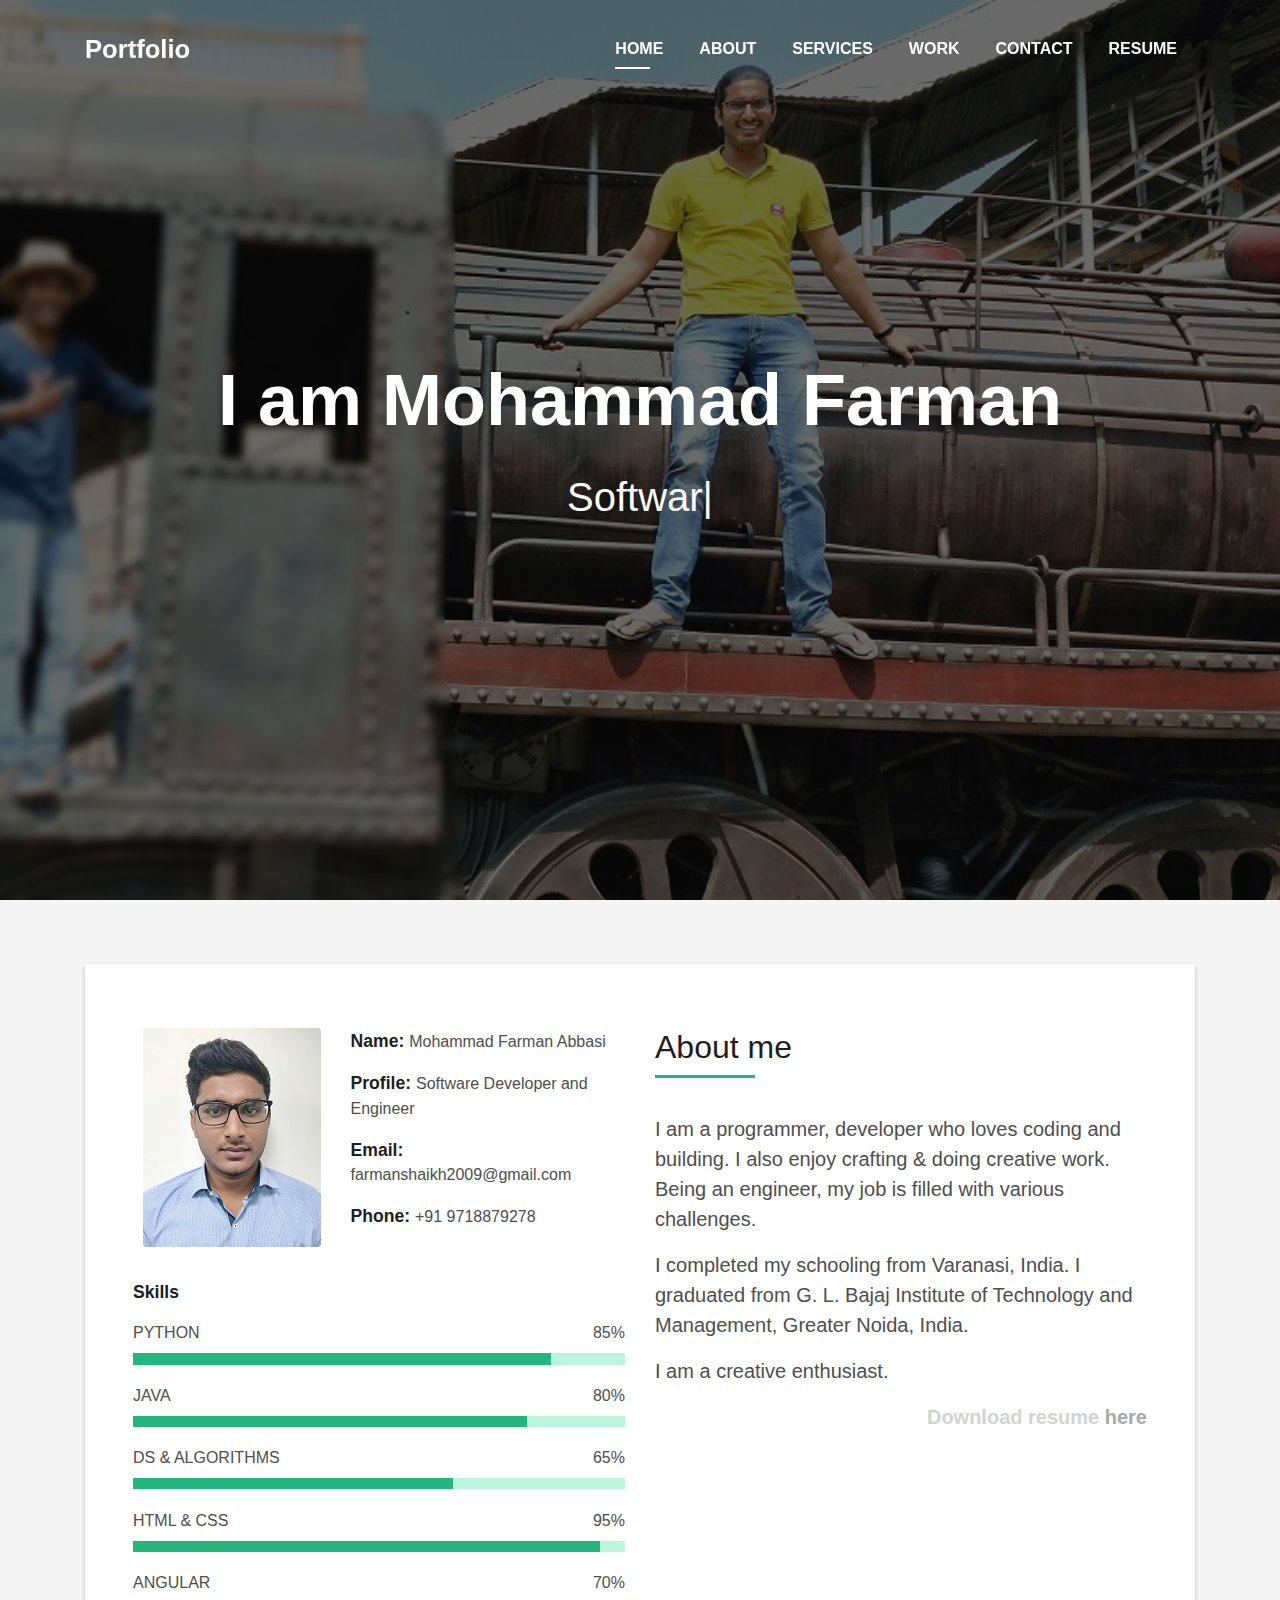
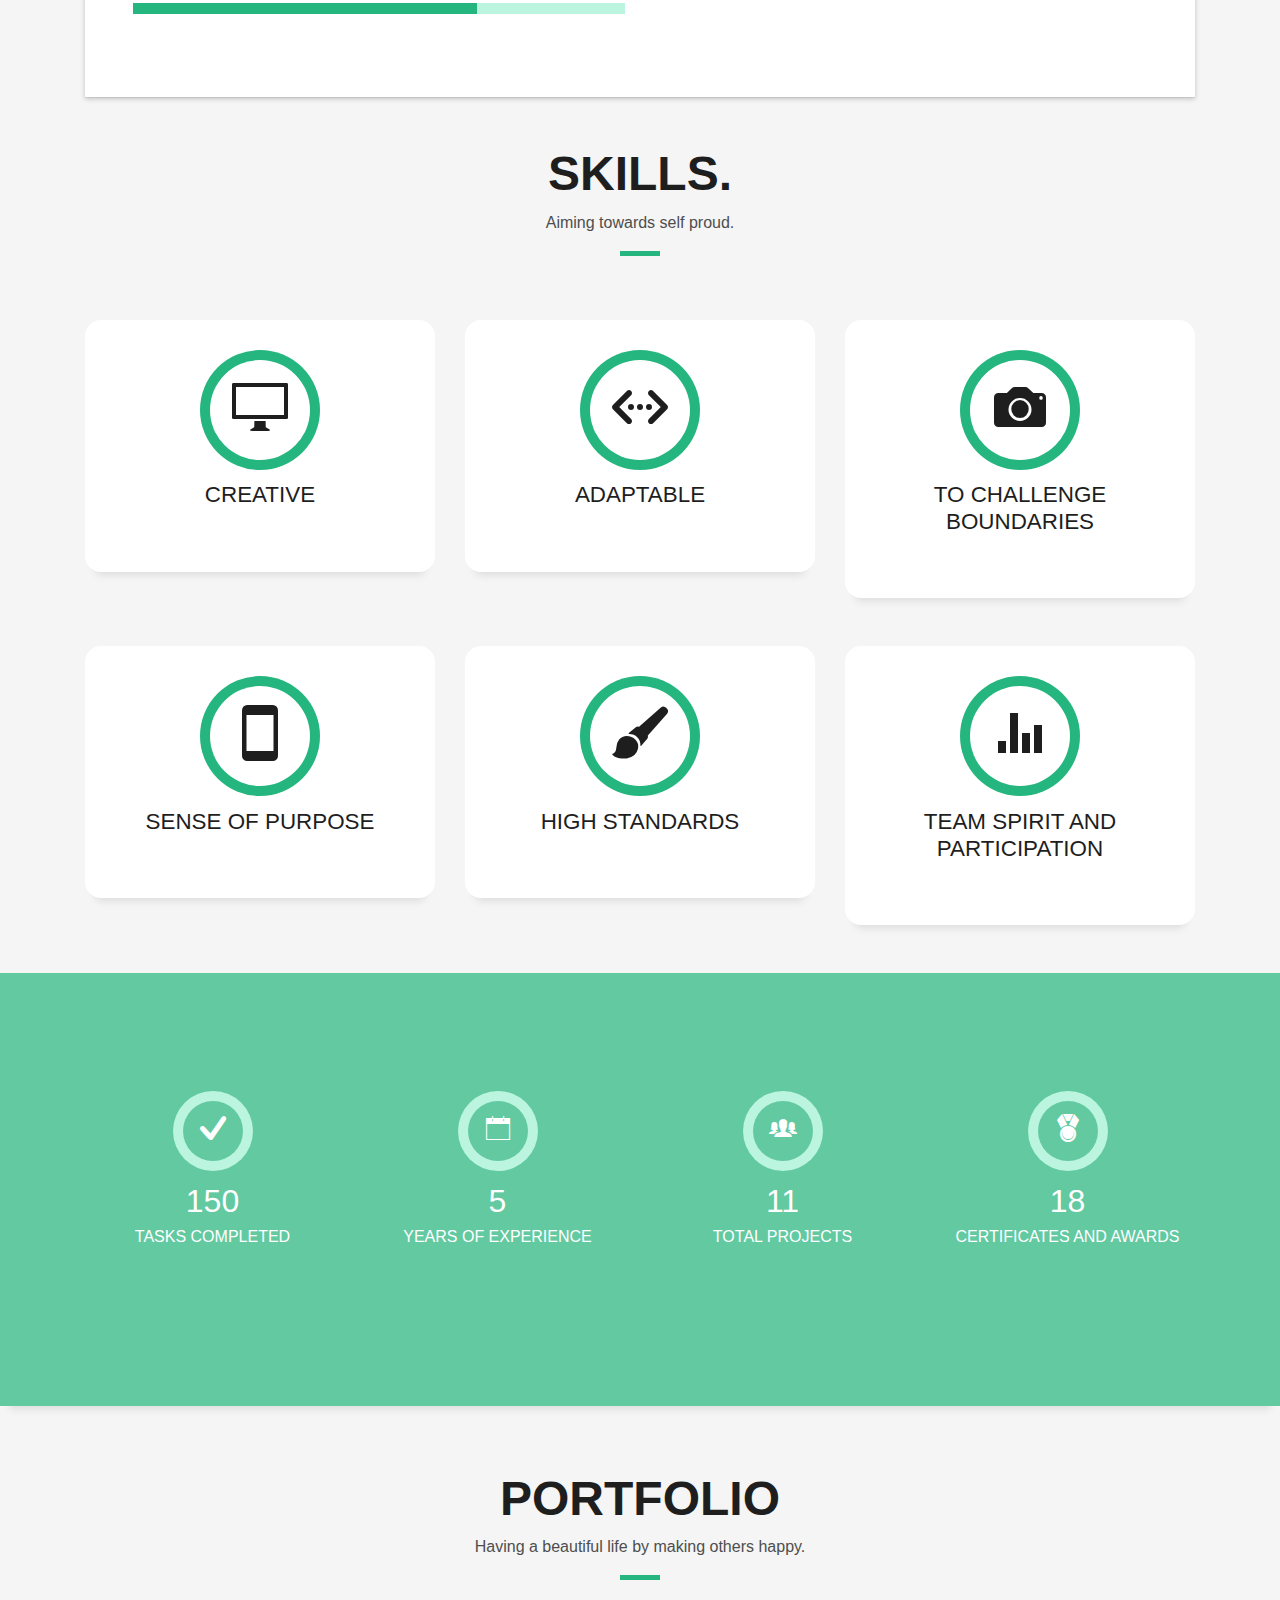
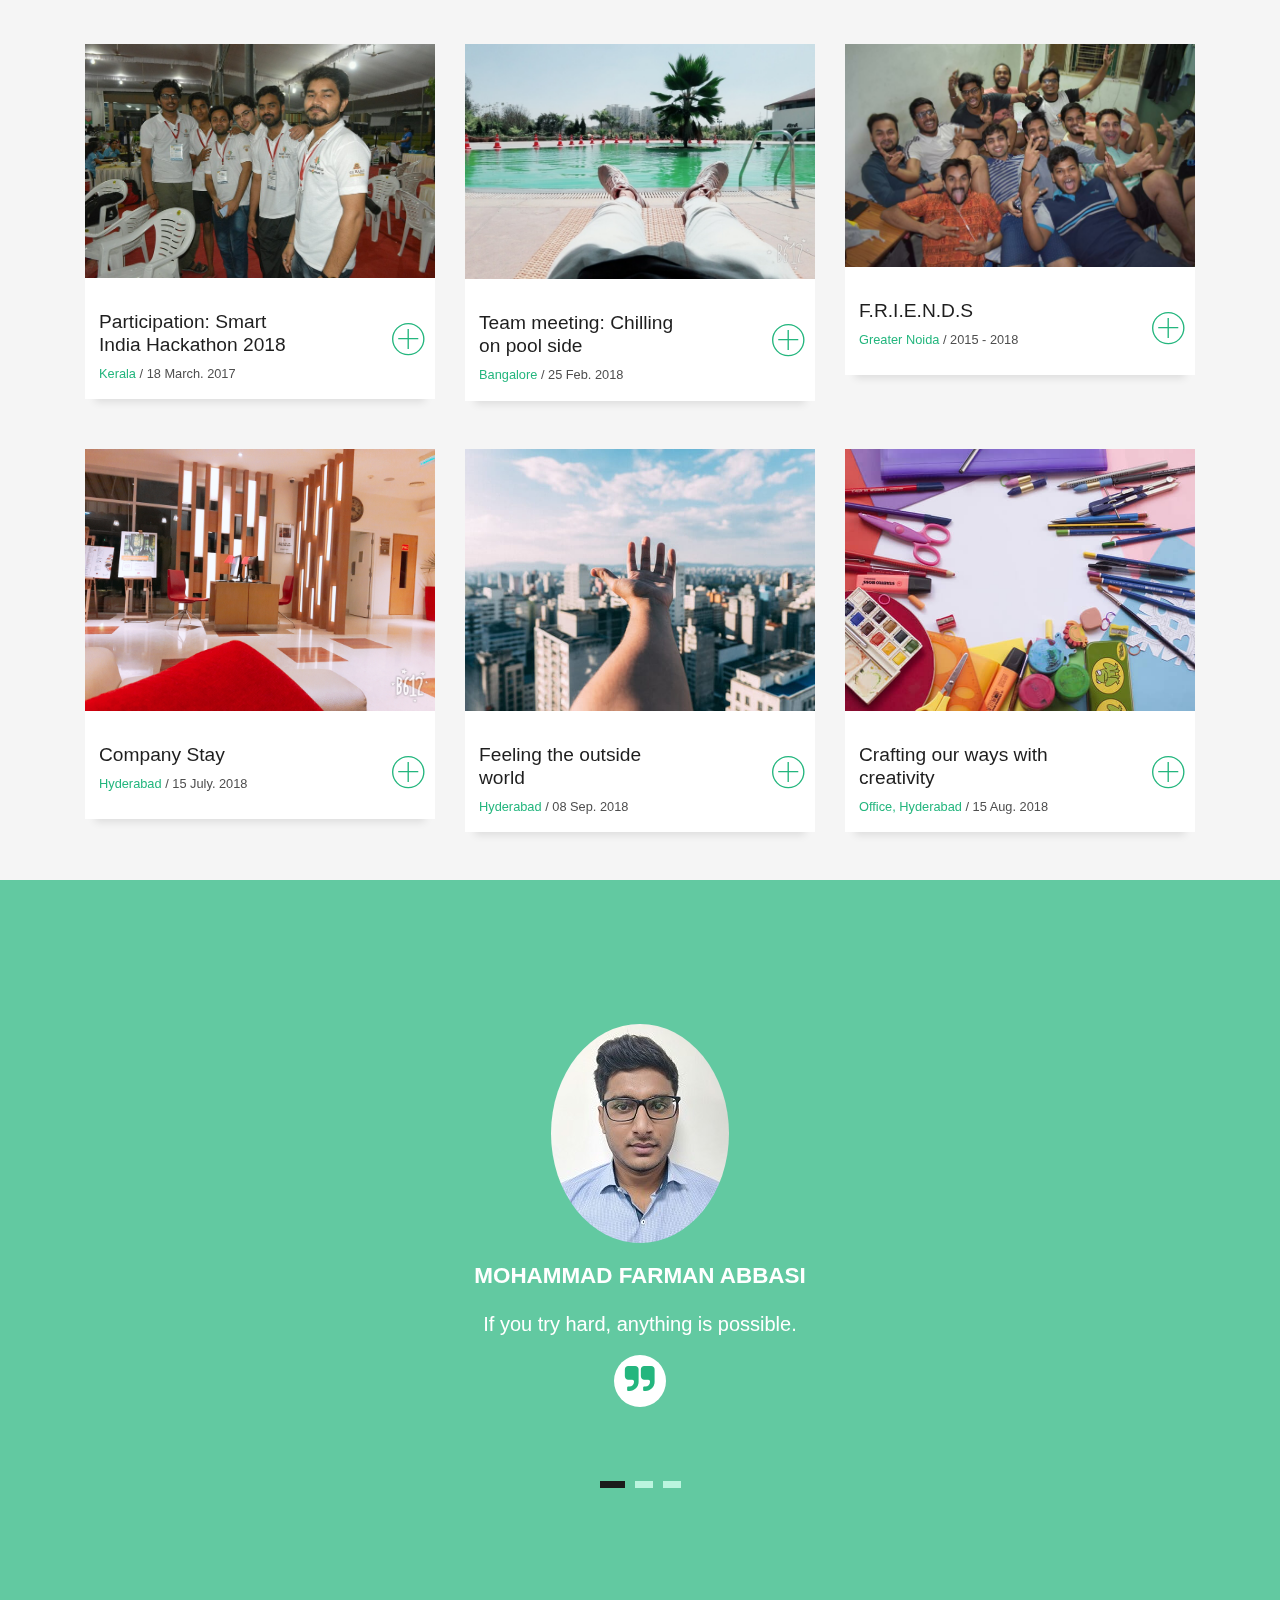
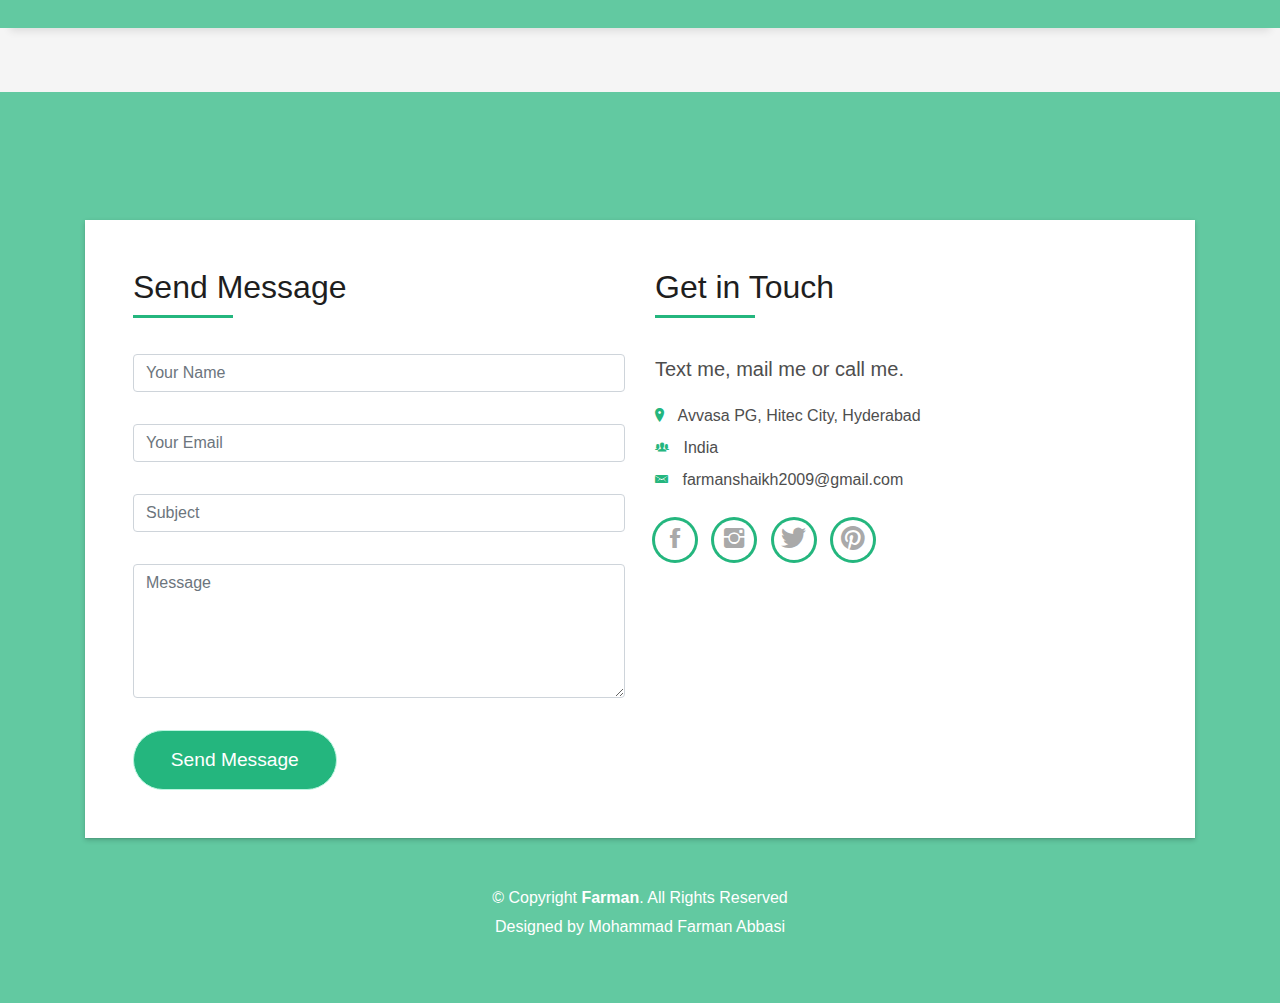
<file: index.html>
<!DOCTYPE html>
<html lang="en">
<head>
  <meta charset="utf-8">
  <title>Mohammad Farman Abbasi</title>
  <meta content="width=device-width, initial-scale=1.0" name="viewport">
  <meta content="" name="keywords">
  <meta content="" name="description">

  <!-- Favicons -->
  <link href="img/favicon.png" rel="icon">
  <link href="img/apple-touch-icon.png" rel="apple-touch-icon">

  <!-- Bootstrap CSS File -->
  <link href="lib/bootstrap/css/bootstrap.min.css" rel="stylesheet">

  <!-- Libraries CSS Files -->
  <link href="lib/font-awesome/css/font-awesome.min.css" rel="stylesheet">
  <link href="lib/animate/animate.min.css" rel="stylesheet">
  <link href="lib/ionicons/css/ionicons.min.css" rel="stylesheet">
  <link href="lib/owlcarousel/assets/owl.carousel.min.css" rel="stylesheet">
  <link  href="lib/lightbox/css/lightbox.min.css" rel="stylesheet">



 
  <!-- Main Stylesheet File -->
  <link id ="myStyleSheet" href="css/style.css" rel="stylesheet">

  <script>
  // Changing css dynamically   
  window.addEventListener('load', 
  function() { 
    var today = new Date();
    seconds=today.getSeconds()

    if (seconds<10){
      document.getElementById('myStyleSheet').href = 'css/style-green.css';
    }
    else if(seconds<20){
      document.getElementById('myStyleSheet').href = 'css/style-orange.css';
     
    }
    else if(seconds<30){
      document.getElementById('myStyleSheet').href = 'css/style-purple.css';
     
    }
    else if(seconds<40){
      document.getElementById('myStyleSheet').href = 'css/style-red.css';
     
    }
    else if(seconds<50){
      document.getElementById('myStyleSheet').href = 'css/style-sky-blue.css';
     
    }
  }, false);

    function move() {
  
      move1();
      move2();
      move3();
      move4();
      move5();

    }
    function move1(){
      v1=85
      var elem1 = document.getElementById("1");
      var width = 0;
      var id = setInterval(frame, 1);
      function frame() {
        if (width >= v1) {
          clearInterval(id);
        } else {
          width++; 
          elem1.style.width = width + '%'; 
        }
      }
    }
    function move2(){
      v2=80
      var elem1 = document.getElementById("2");
      var width = 0;
      var id = setInterval(frame, 4);
      function frame() {
        if (width >= v2) {
          clearInterval(id);
        } else {
          width++; 
          elem1.style.width = width + '%'; 
        }
      }
    }
    function move3(){
      v3=65
      var elem1 = document.getElementById("3");
      var width = 0;
      var id = setInterval(frame, 5);
      function frame() {
        if (width >= v3) {
          clearInterval(id);
        } else {
          width++; 
          elem1.style.width = width + '%'; 
        }
      }
    }
    function move4(){
      v4=95
      var elem1 = document.getElementById("4");
      var width = 0;
      var id = setInterval(frame, 4);
      function frame() {
        if (width >= v4) {
          clearInterval(id);
        } else {
          width++; 
          elem1.style.width = width + '%'; 
        }
      }
    }
    function move5(){
      v5=70
      var elem1 = document.getElementById("5");
      var width = 0;
      var id = setInterval(frame, 3);
      function frame() {
        if (width >= v5) {
          clearInterval(id);
        } else {
          width++; 
          elem1.style.width = width + '%'; 
        }
      }
    }
      
     
    </script>
    
</head>

<body id="page-top" onload="move()"  >

  <!--/ Nav Star /-->
  <nav class="navbar navbar-b navbar-trans navbar-expand-md fixed-top" id="mainNav">
    <div class="container" >
      <a class="navbar-brand js-scroll" href="#page-top">Portfolio</a>
      <button class="navbar-toggler collapsed" type="button" data-toggle="collapse" data-target="#navbarDefault"
        aria-controls="navbarDefault" aria-expanded="false" aria-label="Toggle navigation">
        <span></span>
        <span></span>
        <span></span>
      </button>
      <div class="navbar-collapse collapse justify-content-end" id="navbarDefault">
        <ul class="navbar-nav">
          <li class="nav-item">
            <a class="nav-link js-scroll active" href="#home">Home</a>
          </li>
          <li class="nav-item">
            <a class="nav-link js-scroll" href="#about">About</a>
          </li>
          <li class="nav-item">
            <a class="nav-link js-scroll" href="#service">Services</a>
          </li>
          <li class="nav-item">
            <a class="nav-link js-scroll" href="#work">Work</a>
          </li>
          <!-- <li class="nav-item">
            <a class="nav-link js-scroll" href="#blog">Blog</a>
          </li> -->
          <li class="nav-item">
            <a class="nav-link js-scroll" href="#contact">Contact</a>
          </li>
          <li class="nav-item">
            <a class="nav-link js-scroll" href="../../DevFolio/DevFolio/Farman_Abbasi_Resume.pdf" target="_blank">Resume</a>
          </li>
        </ul>
      </div>
    </div>
  </nav>
  <!--/ Nav End /-->

  <!--/ Intro Skew Star /-->
  <div id="home" class="intro route bg-image" style="background-image: url(img/intro-bg.jpg);background-position: 80%;">
    <div class="overlay-itro"></div>
    <div class="intro-content display-table">
      <div class="table-cell">
        <div class="container">
          <!--<p class="display-6 color-d">Hello, world!</p>-->
          <h1 class="intro-title mb-4">I am Mohammad Farman</h1>
          <p class="intro-subtitle"><span class="text-slider-items">Software Developer and Engineer, Programmer, Web Developer, Coder, Creative Designer</span><strong class="text-slider"></strong></p>
          <!-- <p class="pt-3"><a class="btn btn-primary btn js-scroll px-4" href="#about" role="button">Learn More</a></p> -->
        </div>
      </div>
    </div>
  </div>
  <!--/ Intro Skew End /-->

  <section id="about" class="about-mf sect-pt4 route"  >
    <div class="container">
      <div class="row">
        <div class="col-sm-12">
          <div class="box-shadow-full" >
            <div class="row">
              <div class="col-md-6">
                <div class="row">
                  <div class="col-sm-6 col-md-5">
                    <div class="about-img">
                      <img src="img/testimonial-2.jpg" class="img-fluid rounded b-shadow-a" alt="">
                    </div>
                  </div>
                  <div class="col-sm-6 col-md-7">
                    <div class="about-info" >
                      <p><span class="title-s">Name: </span> <span>Mohammad Farman Abbasi</span></p>
                      <p><span class="title-s">Profile: </span> <span>Software Developer and Engineer</span></p>
                      <p><span class="title-s">Email: </span> <span>farmanshaikh2009@gmail.com</span></p>
                      <p><span class="title-s">Phone: </span> <span>+91 9718879278</span></p>
                    </div>
                  </div>
                </div>
                <div class="skill-mf">
                  <p class="title-s">Skills</p>
                  <span>PYTHON</span> <span class="pull-right">85%</span>
                  <div class="progress">
                    <div class="progress-bar" id="1" role="progressbar"></div>
                  </div>
                  <span>JAVA</span> <span class="pull-right">80%</span>
                  <div class="progress">
                    <div class="progress-bar" id="2"role="progressbar" ></div>
                  </div>
                  <span>DS & ALGORITHMS</span> <span class="pull-right">65%</span>
                  <div class="progress">
                    <div class="progress-bar" id="3"role="progressbar"></div>
                  </div>
                  
                  <span>HTML & CSS</span> <span class="pull-right">95%</span>
                  <div class="progress">
                    <div class="progress-bar" id="4"role="progressbar"></div>
                  </div>
                 
                  <span>ANGULAR</span> <span class="pull-right">70%</span>
                  <div class="progress">
                    <div class="progress-bar" id="5" role="progressbar"></div>
                  </div>
                </div>
                <!-- <div class="skill-mf">
                  <p class="title-s">Skills</p>
                  <span>PYTHON</span> <span class="pull-right">85%</span>
                  <div class="progress">
                    <div class="progress-bar" role="progressbar" style="width: 85%" aria-valuenow="85" aria-valuemin="0"
                      aria-valuemax="100"></div>
                  </div>
                  <span>JAVA</span> <span class="pull-right">80%</span>
                  <div class="progress">
                    <div class="progress-bar" role="progressbar" style="width: 80%" aria-valuenow="80" aria-valuemin="0"
                      aria-valuemax="100"></div>
                  </div>
                  <span>DS & ALGORITHMS</span> <span class="pull-right">75%</span>
                  <div class="progress">
                    <div class="progress-bar" role="progressbar" style="width: 65%" aria-valuenow="65" aria-valuemin="0"
                      aria-valuemax="100"></div>
                  </div>
                  
                  <span>HTML & CSS</span> <span class="pull-right">95%</span>
                  <div class="progress">
                    <div class="progress-bar" role="progressbar" style="width: 95%;" aria-valuenow="95" aria-valuemin="0"
                      aria-valuemax="100"></div>
                  </div>
                 
                  <span>ANGULAR</span> <span class="pull-right">70%</span>
                  <div class="progress">
                    <div class="progress-bar" role="progressbar" style="width: 70%" aria-valuenow="70" aria-valuemin="0"
                      aria-valuemax="100"></div>
                  </div>
                </div> -->
              </div>
              <div class="col-md-6">
                <div class="about-me pt-4 pt-md-0">
                  <div class="title-box-2">
                    <h5 class="title-left">
                      About me
                    </h5>
                  </div>
                  
                  <p class="lead">I am a programmer, developer  who loves coding and building. I also enjoy crafting & doing creative work. Being an engineer, my job is filled with various challenges.</p>
                  <p class="lead">
                    I completed my schooling from Varanasi, India. I graduated from G. L. Bajaj Institute of Technology and Management, Greater Noida, India.
                  </p>
                  <p class="lead">
                  I am a creative enthusiast.
                  </p>
                </div>
                <div class="lead" style="text-align: end;
                font-weight: bolder;
                color: lightgrey;">
                  Download resume <a href="../../DevFolio/DevFolio/Farman_Abbasi_Resume.pdf" target="_blank">here</a>
                </div>
              </div>
            </div>
          </div>
        </div>
      </div>
    </div>
  </section>

  <!--/ Section Services Star /-->
  <section id="service" class="services-mf route">
    <div class="container">
      <div class="row">
        <div class="col-sm-12">
          <div class="title-box text-center">
            <h3 class="title-a">
              Skills.
            </h3>
            <p class="subtitle-a">
              Aiming towards self proud.
            </p>
            <div class="line-mf"></div>
          </div>
        </div>
      </div>
      <div class="row">
        <div class="col-md-4">
          <div class="service-box">
            <div class="service-ico">
              <span class="ico-circle"><i class="ion-monitor"></i></span>
            </div>
            <div class="service-content">
              <h2 class="s-title">Creative</h2>
              <p class="s-description text-center">
                
              </p>
            </div>
          </div>
        </div>
        <div class="col-md-4">
          <div class="service-box">
            <div class="service-ico">
              <span class="ico-circle"><i class="ion-code-working"></i></span>
            </div>
            <div class="service-content">
              <h2 class="s-title">Adaptable</h2>
              <p></p>
              
            </div>
          </div>
        </div>
        <div class="col-md-4">
          <div class="service-box">
            <div class="service-ico">
              <span class="ico-circle"><i class="ion-camera"></i></span>
            </div>
            <div class="service-content">
              <h2 class="s-title">To challenge boundaries</h2>
              <p class="s-description text-center">
                
              </p>
            </div>
          </div>
        </div>
        <div class="col-md-4">
          <div class="service-box">
            <div class="service-ico">
              <span class="ico-circle"><i class="ion-android-phone-portrait"></i></span>
            </div>
            <div class="service-content">
              <h2 class="s-title">sense of purpose</h2>
              <p class="s-description text-center">
                
              </p>
            </div>
          </div>
        </div>
        <div class="col-md-4">
          <div class="service-box">
            <div class="service-ico">
              <span class="ico-circle"><i class="ion-paintbrush"></i></span>
            </div>
            <div class="service-content">
              <h2 class="s-title">High standards</h2>
              <p class="s-description text-center">
                
              </p>
            </div>
          </div>
        </div>
        <div class="col-md-4">
          <div class="service-box">
            <div class="service-ico">
              <span class="ico-circle"><i class="ion-stats-bars"></i></span>
            </div>
            <div class="service-content">
              <h2 class="s-title">Team spirit and participation</h2>
              <p class="s-description text-center">
                
              </p>
            </div>
          </div>
        </div>
      </div>
    </div>
  </section>
  <!--/ Section Services End /-->

  <div class="section-counter paralax-mf bg-image" style="background-image: url(img/counters-bg.jpg)">
    <div class="overlay-mf"></div>
    <div class="container">
      <div class="row">
        <div class="col-sm-3 col-lg-3">
          <div class="counter-box counter-box pt-4 pt-md-0">
            <div class="counter-ico">
              <span class="ico-circle"><i class="ion-checkmark-round"></i></span>
            </div>
            <div class="counter-num">
              <p class="counter">150</p>
              <span class="counter-text">TASKS COMPLETED</span>
            </div>
          </div>
        </div>
        <div class="col-sm-3 col-lg-3">
          <div class="counter-box pt-4 pt-md-0">
            <div class="counter-ico">
              <span class="ico-circle"><i class="ion-ios-calendar-outline"></i></span>
            </div>
            <div class="counter-num">
              <p class="counter">5</p>
              <span class="counter-text">YEARS OF EXPERIENCE</span>
            </div>
          </div>
        </div>
        <div class="col-sm-3 col-lg-3">
          <div class="counter-box pt-4 pt-md-0">
            <div class="counter-ico">
              <span class="ico-circle"><i class="ion-ios-people"></i></span>
            </div>
            <div class="counter-num">
              <p class="counter">11</p>
              <span class="counter-text">TOTAL PROJECTS</span>
            </div>
          </div>
        </div>
        <div class="col-sm-3 col-lg-3">
          <div class="counter-box pt-4 pt-md-0">
            <div class="counter-ico">
              <span class="ico-circle"><i class="ion-ribbon-a"></i></span>
            </div>
            <div class="counter-num">
              <p class="counter">18</p>
              <span class="counter-text">CERTIFICATES AND AWARDS</span>
            </div>
          </div>
        </div>
      </div>
    </div>
  </div>

  <!--/ Section Portfolio Star /-->
  <section id="work" class="portfolio-mf sect-pt4 route">
    <div class="container">
      <div class="row">
        <div class="col-sm-12">
          <div class="title-box text-center">
            <h3 class="title-a">
              Portfolio
            </h3>
            <p class="subtitle-a">
              Having a beautiful life by making others happy.
            </p>
            <div class="line-mf"></div>
          </div>
        </div>
      </div>
      <div class="row">
        <div class="col-md-4">
          <div class="work-box">
            <a href="img/work-1.jpg" data-lightbox="gallery-mf">
              <div class="work-img">
                <img src="img/work-1.jpg" alt="" class="img-fluid">
              </div>
              <div class="work-content">
                <div class="row">
                  <div class="col-sm-8">
                    <h2 class="w-title">Participation: Smart India Hackathon 2018</h2>
                    <div class="w-more">
                      <span class="w-ctegory">Kerala</span> / <span class="w-date">18 March. 2017</span>
                    </div>
                  </div>
                  <div class="col-sm-4">
                    <div class="w-like">
                      <span class="ion-ios-plus-outline"></span>
                    </div>
                  </div>
                </div>
              </div>
            </a>
          </div>
        </div>
        <div class="col-md-4">
          <div class="work-box">
            <a href="img/work-2.jpg" data-lightbox="gallery-mf">
              <div class="work-img">
                <img src="img/work-2.jpg" alt="" class="img-fluid">
              </div>
              <div class="work-content">
                <div class="row">
                  <div class="col-sm-8">
                    <h2 class="w-title">Team meeting: Chilling on pool side</h2>
                    <div class="w-more">
                      <span class="w-ctegory">Bangalore</span> / <span class="w-date">25 Feb. 2018</span>
                    </div>
                  </div>
                  <div class="col-sm-4">
                    <div class="w-like">
                      <span class="ion-ios-plus-outline"></span>
                    </div>
                  </div>
                </div>
              </div>
            </a>
          </div>
        </div>
        <div class="col-md-4">
          <div class="work-box">
            <a href="img/work-3.jpg" data-lightbox="gallery-mf">
              <div class="work-img">
                <img src="img/work-3.jpg" alt="" class="img-fluid">
              </div>
              <div class="work-content">
                <div class="row">
                  <div class="col-sm-8">
                    <h2 class="w-title">F.R.I.E.N.D.S</h2>
                    <div class="w-more">
                      <span class="w-ctegory">Greater Noida</span> / <span class="w-date">2015 - 2018</span>
                    </div>
                  </div>
                  <div class="col-sm-4">
                    <div class="w-like">
                      <span class="ion-ios-plus-outline"></span>
                    </div>
                  </div>
                </div>
              </div>
            </a>
          </div>
        </div>
        <div class="col-md-4">
          <div class="work-box">
            <a href="img/work-4.jpg" data-lightbox="gallery-mf">
              <div class="work-img">
                <img src="img/work-4.jpg" alt="" class="img-fluid">
              </div>
              <div class="work-content">
                <div class="row">
                  <div class="col-sm-8">
                    <h2 class="w-title">Company Stay</h2>
                    <div class="w-more">
                      <span class="w-ctegory">Hyderabad</span> / <span class="w-date">15 July. 2018</span>
                    </div>
                  </div>
                  <div class="col-sm-4">
                    <div class="w-like">
                      <span class="ion-ios-plus-outline"></span>
                    </div>
                  </div>
                </div>
              </div>
            </a>
          </div>
        </div>
        <div class="col-md-4">
          <div class="work-box">
            <a href="img/work-5.jpg" data-lightbox="gallery-mf">
              <div class="work-img">
                <img src="img/work-5.jpg" alt="" class="img-fluid">
              </div>
              <div class="work-content">
                <div class="row">
                  <div class="col-sm-8">
                    <h2 class="w-title">Feeling the outside world</h2>
                    <div class="w-more">
                      <span class="w-ctegory">Hyderabad</span> / <span class="w-date">08 Sep. 2018</span>
                    </div>
                  </div>
                  <div class="col-sm-4">
                    <div class="w-like">
                      <span class="ion-ios-plus-outline"></span>
                    </div>
                  </div>
                </div>
              </div>
            </a>
          </div>
        </div>
        <div class="col-md-4">
          <div class="work-box">
            <a href="img/work-6.jpg" data-lightbox="gallery-mf">
              <div class="work-img">
                <img src="img/work-6.jpg" alt="" class="img-fluid">
              </div>
              <div class="work-content">
                <div class="row">
                  <div class="col-sm-8">
                    <h2 class="w-title">Crafting our ways with creativity</h2>
                    <div class="w-more">
                      <span class="w-ctegory">Office, Hyderabad</span> / <span class="w-date">15 Aug. 2018</span>
                    </div>
                  </div>
                  <div class="col-sm-4">
                    <div class="w-like">
                      <span class="ion-ios-plus-outline"></span>
                    </div>
                  </div>
                </div>
              </div>
            </a>
          </div>
        </div>
        
      </div>
    </div>
  </section>
  <!--/ Section Portfolio End /-->

  <!--/ Section Testimonials Star /-->
  <div class="testimonials paralax-mf bg-image" style="background-image: url(img/overlay-bg.jpg)">
    <div class="overlay-mf"></div>
    <div class="container">
      <div class="row">
        <div class="col-md-12">
          <div id="testimonial-mf" class="owl-carousel owl-theme">
            <div class="testimonial-box">
              <div class="author-test">
                <img src="img/testimonial-2.jpg" alt="" class="rounded-circle b-shadow-a">
                <span class="author">Mohammad Farman Abbasi</span>
              </div>
              <div class="content-test">
                <p class="description lead">
                   If you try hard, anything is possible.
                </p>
                <span class="comit"><i class="fa fa-quote-right"></i></span>
              </div>
            </div>
            <div class="testimonial-box">
              <div class="author-test">
                <img src="img/testimonial-4.jpg" alt="" class="rounded-circle b-shadow-a">
                <span class="author">Steve Jobs</span>
              </div>
              <div class="content-test">
                <p class="description lead">
                  Simplicity is the ultimate sophistication.
                </p>
                <span class="comit"><i class="fa fa-quote-right"></i></span>
              </div>
            </div>
            <div class="testimonial-box">
                <div class="author-test">
                  <img src="img/testimonial-5.jpeg" alt="" class="rounded-circle b-shadow-a">
                  <span class="author">A P J Abdul Kalam</span>
                </div>
                <div class="content-test">
                  <p class="description lead">
                      Dream is not that which you see while sleeping it is something that does not let you sleep.
                  </p>
                  <span class="comit"><i class="fa fa-quote-right"></i></span>
                </div>
              </div>
          </div>
        </div>
      </div>
    </div>
  </div>
<!-- 
  <section id="blog" class="blog-mf sect-pt4 route">
    <div class="container">
      <div class="row">
        <div class="col-sm-12">
          <div class="title-box text-center">
            <h3 class="title-a">
              Blog
            </h3>
            <p class="subtitle-a">
              Lorem ipsum, dolor sit amet consectetur adipisicing elit.
            </p>
            <div class="line-mf"></div>
          </div>
        </div>
      </div>
      <div class="row">
        <div class="col-md-4">
          <div class="card card-blog">
            <div class="card-img">
              <a href="blog-single.html"><img src="img/post-1.jpg" alt="" class="img-fluid"></a>
            </div>
            <div class="card-body">
              <div class="card-category-box">
                <div class="card-category">
                  <h6 class="category">Travel</h6>
                </div>
              </div>
              <h3 class="card-title"><a href="blog-single.html">See more ideas about Travel</a></h3>
              <p class="card-description">
                Proin eget tortor risus. Pellentesque in ipsum id orci porta dapibus. Praesent sapien massa, convallis
                a pellentesque nec,
                egestas non nisi.
              </p>
            </div>
            <div class="card-footer">
              <div class="post-author">
                <a href="#">
                  <img src="img/testimonial-2.jpg" alt="" class="avatar rounded-circle">
                  <span class="author">Morgan Freeman</span>
                </a>
              </div>
              <div class="post-date">
                <span class="ion-ios-clock-outline"></span> 10 min
              </div>
            </div>
          </div>
        </div>
        <div class="col-md-4">
          <div class="card card-blog">
            <div class="card-img">
              <a href="blog-single.html"><img src="img/post-2.jpg" alt="" class="img-fluid"></a>
            </div>
            <div class="card-body">
              <div class="card-category-box">
                <div class="card-category">
                  <h6 class="category">Web Design</h6>
                </div>
              </div>
              <h3 class="card-title"><a href="blog-single.html">See more ideas about Travel</a></h3>
              <p class="card-description">
                Proin eget tortor risus. Pellentesque in ipsum id orci porta dapibus. Praesent sapien massa, convallis
                a pellentesque nec,
                egestas non nisi.
              </p>
            </div>
            <div class="card-footer">
              <div class="post-author">
                <a href="#">
                  <img src="img/testimonial-2.jpg" alt="" class="avatar rounded-circle">
                  <span class="author">Morgan Freeman</span>
                </a>
              </div>
              <div class="post-date">
                <span class="ion-ios-clock-outline"></span> 10 min
              </div>
            </div>
          </div>
        </div>
        <div class="col-md-4">
          <div class="card card-blog">
            <div class="card-img">
              <a href="blog-single.html"><img src="img/post-3.jpg" alt="" class="img-fluid"></a>
            </div>
            <div class="card-body">
              <div class="card-category-box">
                <div class="card-category">
                  <h6 class="category">Web Design</h6>
                </div>
              </div>
              <h3 class="card-title"><a href="blog-single.html">See more ideas about Travel</a></h3>
              <p class="card-description">
                Proin eget tortor risus. Pellentesque in ipsum id orci porta dapibus. Praesent sapien massa, convallis
                a pellentesque nec,
                egestas non nisi.
              </p>
            </div>
            <div class="card-footer">
              <div class="post-author">
                <a href="#">
                  <img src="img/testimonial-2.jpg" alt="" class="avatar rounded-circle">
                  <span class="author">Morgan Freeman</span>
                </a>
              </div>
              <div class="post-date">
                <span class="ion-ios-clock-outline"></span> 10 min
              </div>
            </div>
          </div>
        </div>
      </div>
    </div>
  </section>
-->



  <!--/ Section Contact-Footer Star /-->
  <section class="paralax-mf footer-paralax bg-image sect-mt4 route" style="background-image: url(img/overlay-bg.jpg)">
    <div class="overlay-mf"></div>
    <div class="container">
      <div class="row">
        <div class="col-sm-12">
          <div class="contact-mf">
            <div id="contact" class="box-shadow-full">
              <div class="row">
                <div class="col-md-6">
                  <div class="title-box-2">
                    <h5 class="title-left">
                      Send Message
                    </h5>
                  </div>
                  <div>
                      <form action="" method="post" role="form" class="contactForm" netlify>
                      <div id="sendmessage">Your message has been sent. Thank you!</div>
                      <div id="errormessage"></div>
                      <div class="row">
                        <div class="col-md-12 mb-3">
                          <div class="form-group">
                            <input type="text" name="name" class="form-control" id="name" placeholder="Your Name" data-rule="minlen:4" data-msg="Please enter at least 4 chars" />
                            <div class="validation"></div>
                          </div>
                        </div>
                        <div class="col-md-12 mb-3">
                          <div class="form-group">
                            <input type="email" class="form-control" name="email" id="email" placeholder="Your Email" data-rule="email" data-msg="Please enter a valid email" />
                            <div class="validation"></div>
                          </div>
                        </div>
                        <div class="col-md-12 mb-3">
                            <div class="form-group">
                              <input type="text" class="form-control" name="subject" id="subject" placeholder="Subject" data-rule="minlen:4" data-msg="Please enter at least 8 chars of subject" />
                              <div class="validation"></div>
                            </div>
                        </div>
                        <div class="col-md-12 mb-3">
                          <div class="form-group">
                            <textarea class="form-control" name="message" rows="5" data-rule="required" data-msg="Please write something for us" placeholder="Message"></textarea>
                            <div class="validation"></div>
                          </div>
                        </div>
                        <div data-netlify-recaptcha="true"></div>
                        <div class="col-md-12">
                          <button type="submit"  class="button button-a button-big button-rouded">Send Message</button>
                        </div>
                      </div>
                    </form>
                  </div>
                </div>
                <div class="col-md-6">
                  <div class="title-box-2 pt-4 pt-md-0">
                    <h5 class="title-left">
                      Get in Touch
                    </h5>
                  </div>
                  <div class="more-info">
                    <p class="lead">
                      Text me, mail me or call me. 
                    </p>
                    <ul class="list-ico">
                      <li><span class="ion-ios-location"></span> Avvasa PG, Hitec City, Hyderabad</li>
                      <li><span class="ion-ios-people"></span> India</li>
                      <li><span class="ion-email"></span> farmanshaikh2009@gmail.com</li>
                    </ul>
                  </div>
                  <div class="socials">
                    <ul>
                      <li><a href=""><span class="ico-circle"><i class="ion-social-facebook"></i></span></a></li>
                      <li><a href=""><span class="ico-circle"><i class="ion-social-instagram"></i></span></a></li>
                      <li><a href=""><span class="ico-circle"><i class="ion-social-twitter"></i></span></a></li>
                      <li><a href=""><span class="ico-circle"><i class="ion-social-pinterest"></i></span></a></li>
                    </ul>
                  </div>


                  
                </div>
              </div>
            </div>
          </div>
        </div>
      </div>
    </div>
    <footer>
      <div class="container">
        <div class="row">
          <div class="col-sm-12">
            <div class="copyright-box">
              <p class="copyright">&copy; Copyright <strong>Farman</strong>. All Rights Reserved</p>
              <div class="credits">
                <!--
                  All the links in the footer should remain intact.
                  You can delete the links only if you purchased the pro version.
                  Licensing information: https://bootstrapmade.com/license/
                  Purchase the pro version with working PHP/AJAX contact form: https://bootstrapmade.com/buy/?theme=DevFolio
                -->
                Designed by <a href="https://farmanabbasi.tech/">Mohammad Farman Abbasi</a>
              </div>
            </div>
          </div>
        </div>
      </div>
    </footer>
  </section>
  <!--/ Section Contact-footer End /-->
 
  
  <a href="#" class="back-to-top"><i class="fa fa-chevron-up"></i></a>
  <div id="preloader"></div>

  <!-- JavaScript Libraries -->
  <script src="lib/jquery/jquery.min.js"></script>
  <script src="lib/jquery/jquery-migrate.min.js"></script>
  <script src="lib/popper/popper.min.js"></script>
  <script src="lib/bootstrap/js/bootstrap.min.js"></script>
  <script src="lib/easing/easing.min.js"></script>
  <script src="lib/counterup/jquery.waypoints.min.js"></script> 
  <script src="lib/counterup/jquery.counterup.js"></script>
  <script src="lib/owlcarousel/owl.carousel.min.js"></script>
  <script src="lib/lightbox/js/lightbox.min.js"></script>
  <script src="lib/typed/typed.min.js"></script>
  <!-- Contact Form JavaScript File -->
  <script src="contactform/contactform.js"></script>

  <!-- Template Main Javascript File -->
  <script src="js/main.js"></script>
   <!-- for mail -->
 
</body>
</html>
</file>
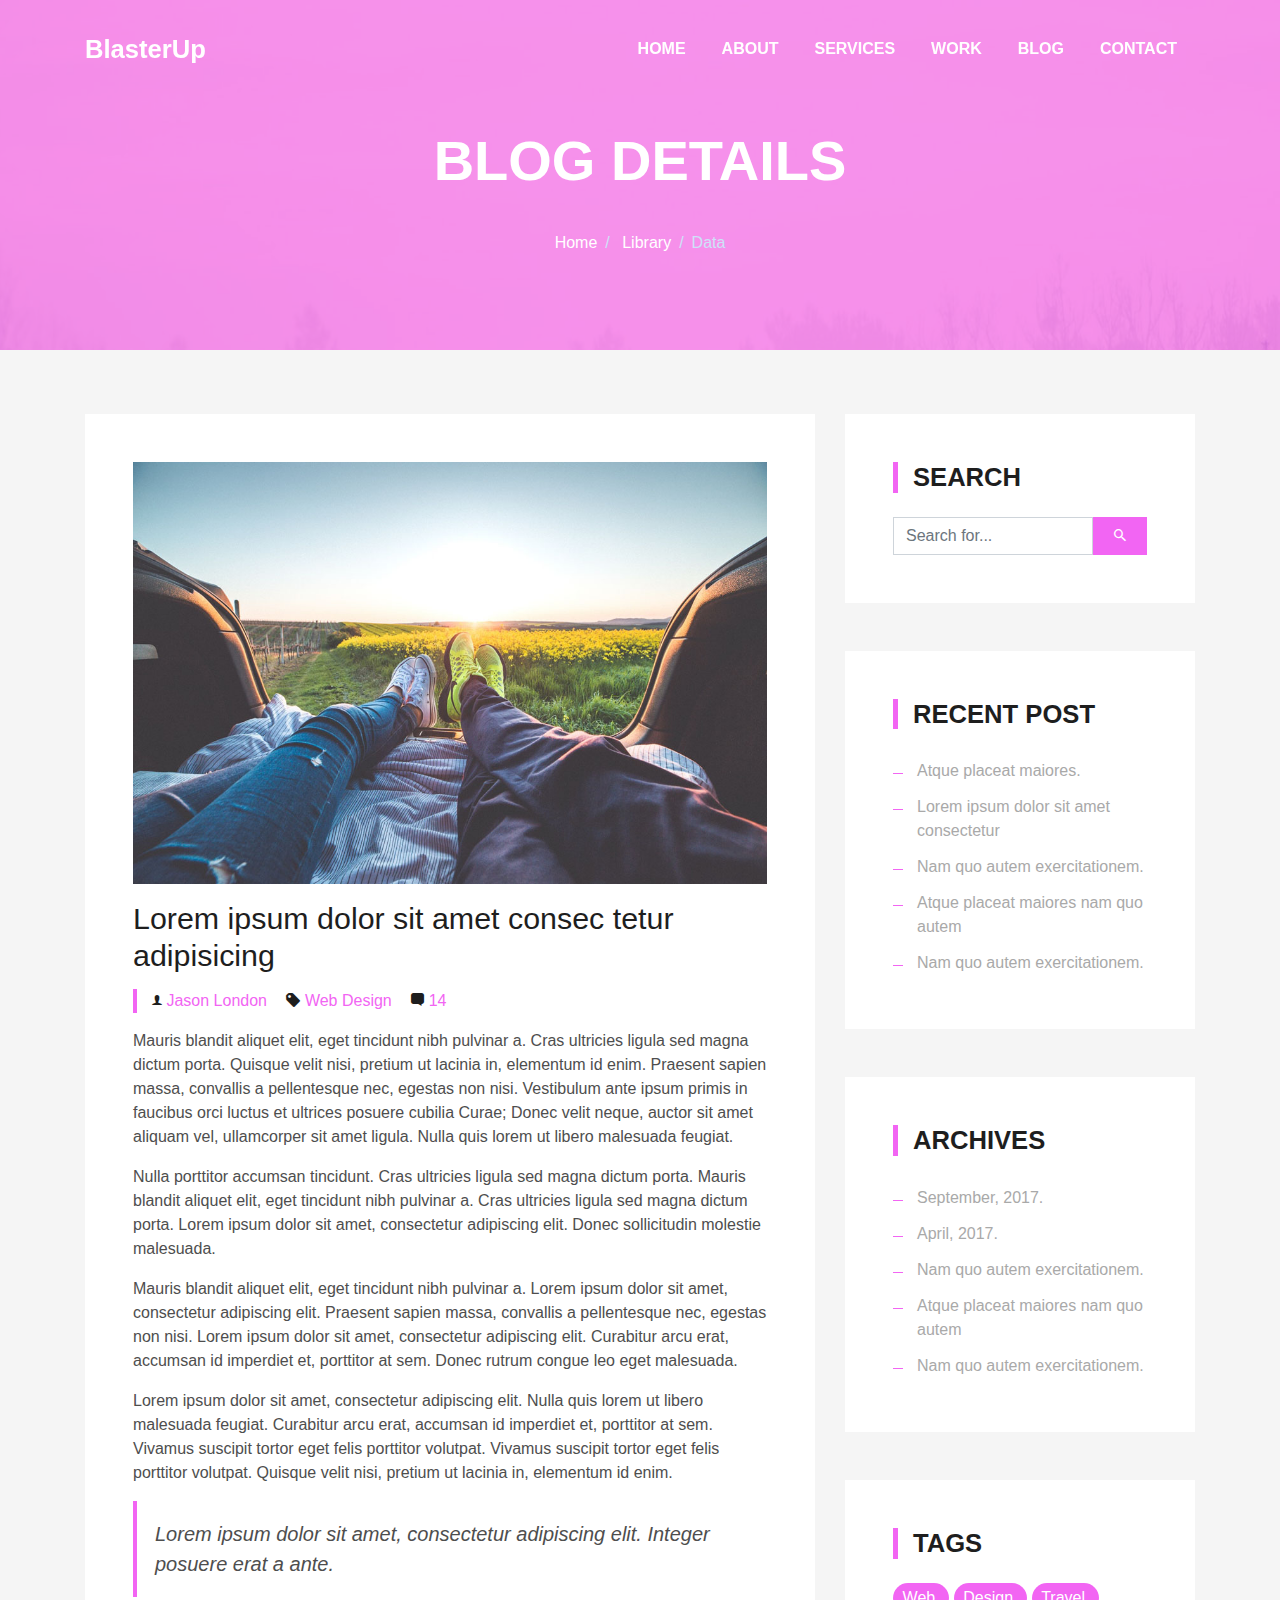
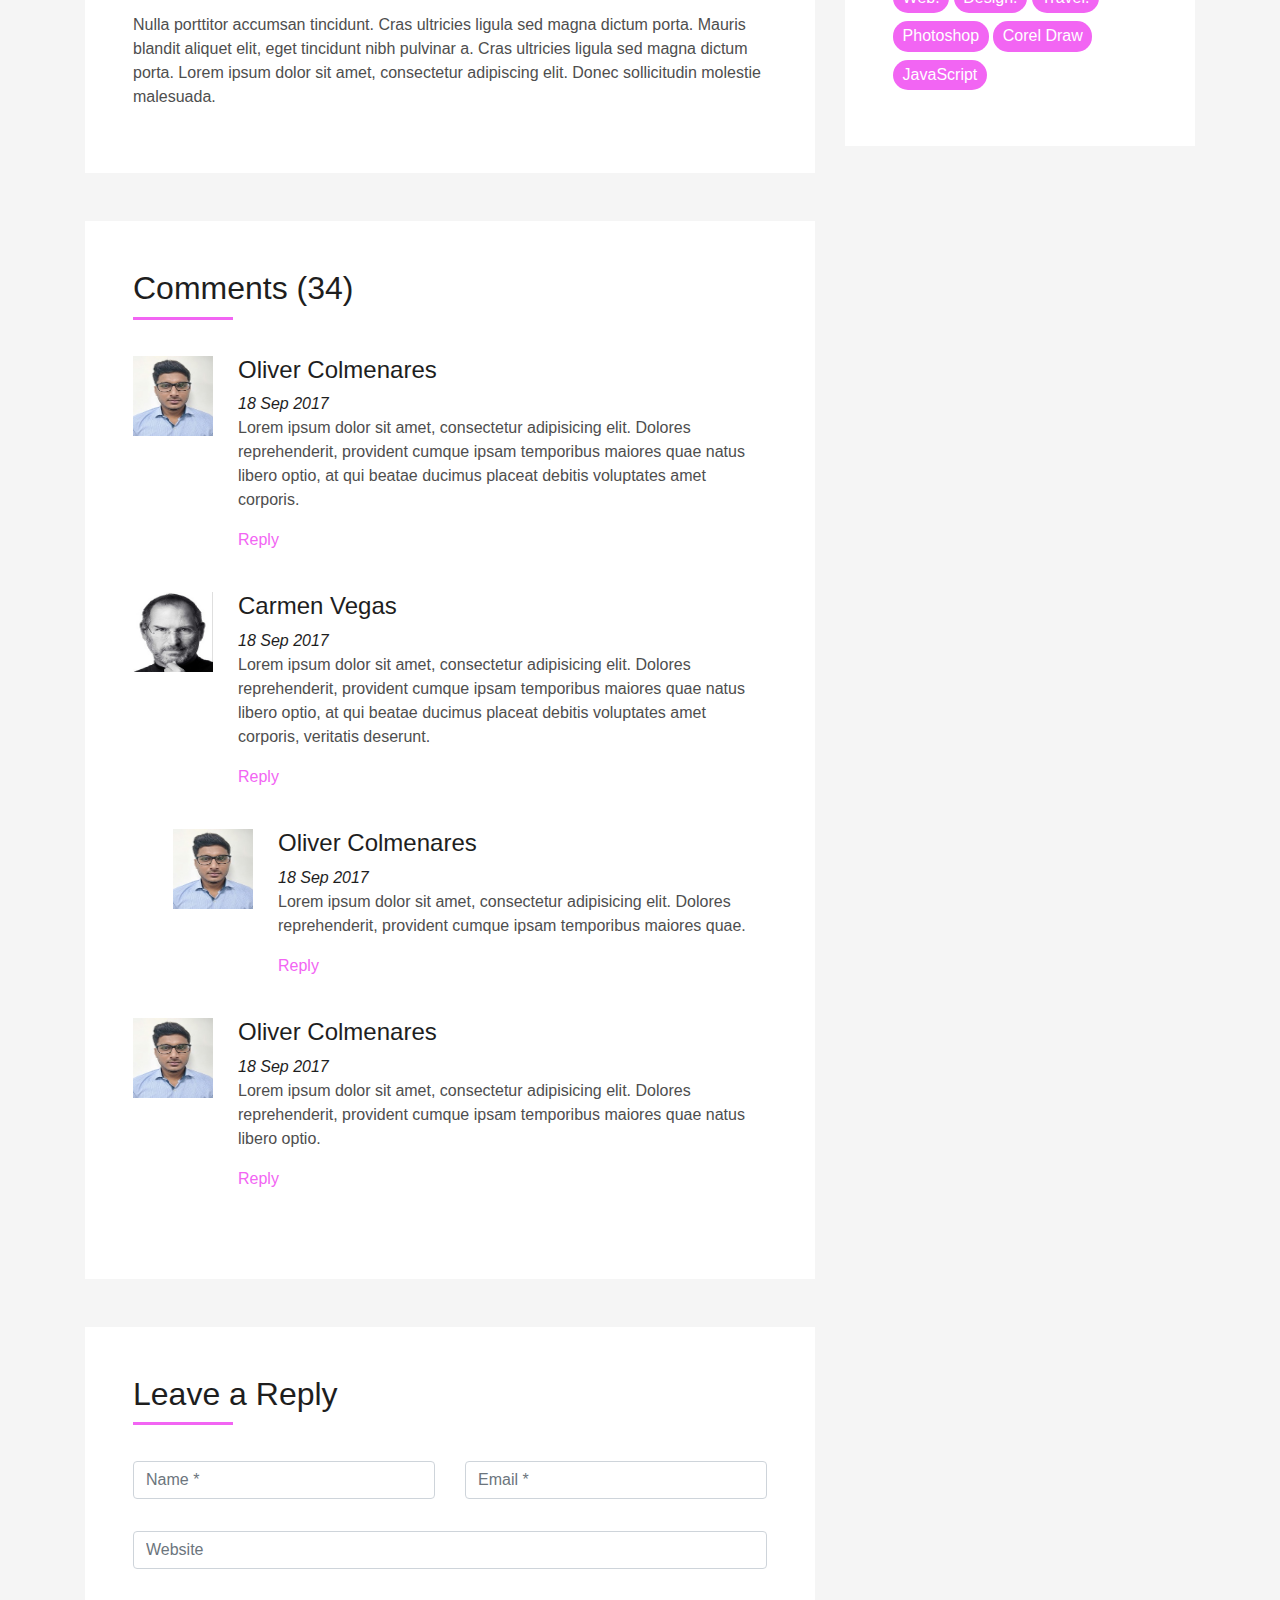
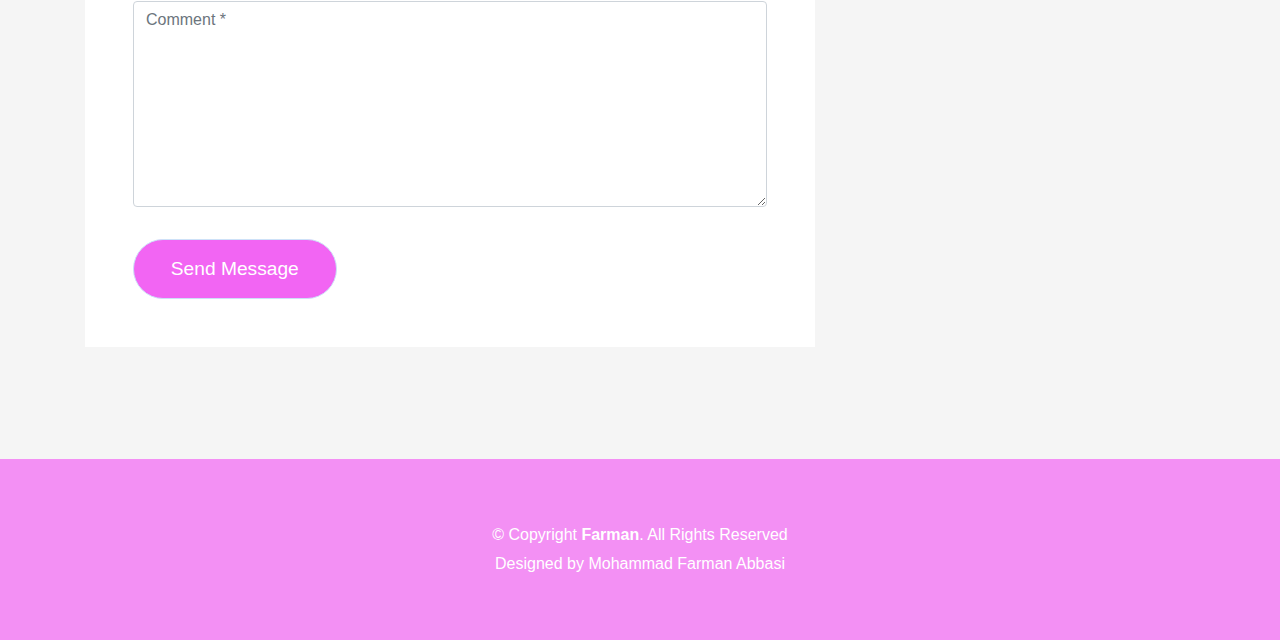
<file: blog-single.html>
<!DOCTYPE html>
<html lang="en">
<head>
  <meta charset="utf-8">
  <title>DevFolio Bootstrap Template</title>
  <meta content="width=device-width, initial-scale=1.0" name="viewport">
  <meta content="" name="keywords">
  <meta content="" name="description">

  <!-- Favicons -->
  <link href="img/favicon.png" rel="icon">
  <link href="img/apple-touch-icon.png" rel="apple-touch-icon">

  <!-- Bootstrap CSS File -->
  <link href="lib/bootstrap/css/bootstrap.min.css" rel="stylesheet">

  <!-- Libraries CSS Files -->
  <link href="lib/font-awesome/css/font-awesome.min.css" rel="stylesheet">
  <link href="lib/animate/animate.min.css" rel="stylesheet">
  <link href="lib/ionicons/css/ionicons.min.css" rel="stylesheet">
  <link href="lib/owlcarousel/assets/owl.carousel.min.css" rel="stylesheet">
  <link href="lib/lightbox/css/lightbox.min.css" rel="stylesheet">

  <!-- Main Stylesheet File -->
  <link href="css/style.css" rel="stylesheet">

  <!-- =======================================================
    Theme Name: DevFolio
    Theme URL: https://bootstrapmade.com/devfolio-bootstrap-portfolio-html-template/
    Author: BootstrapMade.com
    License: https://bootstrapmade.com/license/
  ======================================================= -->
</head>

<body>
  <!--/ Nav Star /-->
  <nav class="navbar navbar-b navbar-trans navbar-expand-md fixed-top" id="mainNav">
    <div class="container">
      <a class="navbar-brand js-scroll" href="#page-top">BlasterUp</a>
      <button class="navbar-toggler collapsed" type="button" data-toggle="collapse" data-target="#navbarDefault"
        aria-controls="navbarDefault" aria-expanded="false" aria-label="Toggle navigation">
        <span></span>
        <span></span>
        <span></span>
      </button>
      <div class="navbar-collapse collapse justify-content-end" id="navbarDefault">
        <ul class="navbar-nav">
          <li class="nav-item">
            <a class="nav-link js-scroll" href="index.html">Home</a>
          </li>
          <li class="nav-item">
            <a class="nav-link js-scroll" href="#">About</a>
          </li>
          <li class="nav-item">
            <a class="nav-link js-scroll" href="#">Services</a>
          </li>
          <li class="nav-item">
            <a class="nav-link js-scroll" href="#">Work</a>
          </li>
          <li class="nav-item">
            <a class="nav-link js-scroll" href="#">Blog</a>
          </li>
          <li class="nav-item">
            <a class="nav-link js-scroll" href="#">Contact</a>
          </li>
        </ul>
      </div>
    </div>
  </nav>
  <!--/ Nav End /-->

  <!--/ Intro Skew Star /-->
  <div class="intro intro-single route bg-image" style="background-image: url(img/overlay-bg.jpg)">
    <div class="overlay-mf"></div>
    <div class="intro-content display-table">
      <div class="table-cell">
        <div class="container">
          <h2 class="intro-title mb-4">Blog Details</h2>
          <ol class="breadcrumb d-flex justify-content-center">
            <li class="breadcrumb-item">
              <a href="#">Home</a>
            </li>
            <li class="breadcrumb-item">
              <a href="#">Library</a>
            </li>
            <li class="breadcrumb-item active">Data</li>
          </ol>
        </div>
      </div>
    </div>
  </div>
  <!--/ Intro Skew End /-->

  <!--/ Section Blog-Single Star /-->
  <section class="blog-wrapper sect-pt4" id="blog">
    <div class="container">
      <div class="row">
        <div class="col-md-8">
          <div class="post-box">
            <div class="post-thumb">
              <img src="img/post-1.jpg" class="img-fluid" alt="">
            </div>
            <div class="post-meta">
              <h1 class="article-title">Lorem ipsum dolor sit amet consec tetur adipisicing</h1>
              <ul>
                <li>
                  <span class="ion-ios-person"></span>
                  <a href="#">Jason London</a>
                </li>
                <li>
                  <span class="ion-pricetag"></span>
                  <a href="#">Web Design</a>
                </li>
                <li>
                  <span class="ion-chatbox"></span>
                  <a href="#">14</a>
                </li>
              </ul>
            </div>
            <div class="article-content">
              <p>
                Mauris blandit aliquet elit, eget tincidunt nibh pulvinar a. Cras ultricies ligula sed magna dictum
                porta. Quisque velit
                nisi, pretium ut lacinia in, elementum id enim. Praesent sapien massa, convallis a pellentesque
                nec, egestas non nisi. Vestibulum ante ipsum primis in faucibus orci luctus et ultrices posuere
                cubilia Curae; Donec velit neque, auctor sit amet aliquam vel, ullamcorper sit amet ligula.
                Nulla quis lorem ut libero malesuada feugiat.
              </p>
              <p>
                Nulla porttitor accumsan tincidunt. Cras ultricies ligula sed magna dictum porta. Mauris blandit
                aliquet elit, eget tincidunt
                nibh pulvinar a. Cras ultricies ligula sed magna dictum porta. Lorem ipsum dolor sit amet,
                consectetur adipiscing elit. Donec sollicitudin molestie malesuada.
              </p>
              <p>
                Mauris blandit aliquet elit, eget tincidunt nibh pulvinar a. Lorem ipsum dolor sit amet, consectetur
                adipiscing elit. Praesent
                sapien massa, convallis a pellentesque nec, egestas non nisi. Lorem ipsum dolor sit amet,
                consectetur adipiscing elit. Curabitur arcu erat, accumsan id imperdiet et, porttitor at
                sem. Donec rutrum congue leo eget malesuada.
              </p>
              <p>
                Lorem ipsum dolor sit amet, consectetur adipiscing elit. Nulla quis lorem ut libero malesuada feugiat.
                Curabitur arcu erat,
                accumsan id imperdiet et, porttitor at sem. Vivamus suscipit tortor eget felis porttitor
                volutpat. Vivamus suscipit tortor eget felis porttitor volutpat. Quisque velit nisi, pretium
                ut lacinia in, elementum id enim.
              </p>
              <blockquote class="blockquote">
                <p class="mb-0">Lorem ipsum dolor sit amet, consectetur adipiscing elit. Integer posuere erat a ante.</p>
              </blockquote>
              <p>
                Nulla porttitor accumsan tincidunt. Cras ultricies ligula sed magna dictum porta. Mauris blandit
                aliquet elit, eget tincidunt
                nibh pulvinar a. Cras ultricies ligula sed magna dictum porta. Lorem ipsum dolor sit amet,
                consectetur adipiscing elit. Donec sollicitudin molestie malesuada.
              </p>
            </div>
          </div>
          <div class="box-comments">
            <div class="title-box-2">
              <h4 class="title-comments title-left">Comments (34)</h4>
            </div>
            <ul class="list-comments">
              <li>
                <div class="comment-avatar">
                  <img src="img/testimonial-2.jpg" alt="">
                </div>
                <div class="comment-details">
                  <h4 class="comment-author">Oliver Colmenares</h4>
                  <span>18 Sep 2017</span>
                  <p>
                    Lorem ipsum dolor sit amet, consectetur adipisicing elit. Dolores reprehenderit, provident cumque
                    ipsam temporibus maiores
                    quae natus libero optio, at qui beatae ducimus placeat debitis voluptates amet corporis.
                  </p>
                  <a href="3">Reply</a>
                </div>
              </li>
              <li>
                <div class="comment-avatar">
                  <img src="img/testimonial-4.jpg" alt="">
                </div>
                <div class="comment-details">
                  <h4 class="comment-author">Carmen Vegas</h4>
                  <span>18 Sep 2017</span>
                  <p>
                    Lorem ipsum dolor sit amet, consectetur adipisicing elit. Dolores reprehenderit, provident cumque
                    ipsam temporibus maiores
                    quae natus libero optio, at qui beatae ducimus placeat debitis voluptates amet corporis,
                    veritatis deserunt.
                  </p>
                  <a href="3">Reply</a>
                </div>
              </li>
              <li class="comment-children">
                <div class="comment-avatar">
                  <img src="img/testimonial-2.jpg" alt="">
                </div>
                <div class="comment-details">
                  <h4 class="comment-author">Oliver Colmenares</h4>
                  <span>18 Sep 2017</span>
                  <p>
                    Lorem ipsum dolor sit amet, consectetur adipisicing elit. Dolores reprehenderit, provident cumque
                    ipsam temporibus maiores
                    quae.
                  </p>
                  <a href="3">Reply</a>
                </div>
              </li>
              <li>
                <div class="comment-avatar">
                  <img src="img/testimonial-2.jpg" alt="">
                </div>
                <div class="comment-details">
                  <h4 class="comment-author">Oliver Colmenares</h4>
                  <span>18 Sep 2017</span>
                  <p>
                    Lorem ipsum dolor sit amet, consectetur adipisicing elit. Dolores reprehenderit, provident cumque
                    ipsam temporibus maiores
                    quae natus libero optio.
                  </p>
                  <a href="3">Reply</a>
                </div>
              </li>
            </ul>
          </div>
          <div class="form-comments">
            <div class="title-box-2">
              <h3 class="title-left">
                Leave a Reply
              </h3>
            </div>
            <form class="form-mf">
              <div class="row">
                <div class="col-md-6 mb-3">
                  <div class="form-group">
                    <input type="text" class="form-control input-mf" id="inputName" placeholder="Name *" required>
                  </div>
                </div>
                <div class="col-md-6 mb-3">
                  <div class="form-group">
                    <input type="email" class="form-control input-mf" id="inputEmail1" placeholder="Email *" required>
                  </div>
                </div>
                <div class="col-md-12 mb-3">
                  <div class="form-group">
                    <input type="url" class="form-control input-mf" id="inputUrl" placeholder="Website">
                  </div>
                </div>
                <div class="col-md-12 mb-3">
                  <div class="form-group">
                    <textarea id="textMessage" class="form-control input-mf" placeholder="Comment *" name="message"
                      cols="45" rows="8" required></textarea>
                  </div>
                </div>
                <div class="col-md-12">
                  <button type="submit" class="button button-a button-big button-rouded">Send Message</button>
                </div>
              </div>
            </form>
          </div>
        </div>
        <div class="col-md-4">
          <div class="widget-sidebar sidebar-search">
            <h5 class="sidebar-title">Search</h5>
            <div class="sidebar-content">
              <form>
                <div class="input-group">
                  <input type="text" class="form-control" placeholder="Search for..." aria-label="Search for...">
                  <span class="input-group-btn">
                    <button class="btn btn-secondary btn-search" type="button">
                      <span class="ion-android-search"></span>
                    </button>
                  </span>
                </div>
              </form>
            </div>
          </div>
          <div class="widget-sidebar">
            <h5 class="sidebar-title">Recent Post</h5>
            <div class="sidebar-content">
              <ul class="list-sidebar">
                <li>
                  <a href="#">Atque placeat maiores.</a>
                </li>
                <li>
                  <a href="#">Lorem ipsum dolor sit amet consectetur</a>
                </li>
                <li>
                  <a href="#">Nam quo autem exercitationem.</a>
                </li>
                <li>
                  <a href="#">Atque placeat maiores nam quo autem</a>
                </li>
                <li>
                  <a href="#">Nam quo autem exercitationem.</a>
                </li>
              </ul>
            </div>
          </div>
          <div class="widget-sidebar">
            <h5 class="sidebar-title">Archives</h5>
            <div class="sidebar-content">
              <ul class="list-sidebar">
                <li>
                  <a href="#">September, 2017.</a>
                </li>
                <li>
                  <a href="#">April, 2017.</a>
                </li>
                <li>
                  <a href="#">Nam quo autem exercitationem.</a>
                </li>
                <li>
                  <a href="#">Atque placeat maiores nam quo autem</a>
                </li>
                <li>
                  <a href="#">Nam quo autem exercitationem.</a>
                </li>
              </ul>
            </div>
          </div>
          <div class="widget-sidebar widget-tags">
            <h5 class="sidebar-title">Tags</h5>
            <div class="sidebar-content">
              <ul>
                <li>
                  <a href="#">Web.</a>
                </li>
                <li>
                  <a href="#">Design.</a>
                </li>
                <li>
                  <a href="#">Travel.</a>
                </li>
                <li>
                  <a href="#">Photoshop</a>
                </li>
                <li>
                  <a href="#">Corel Draw</a>
                </li>
                <li>
                  <a href="#">JavaScript</a>
                </li>
              </ul>
            </div>
          </div>
        </div>
      </div>
    </div>
  </section>
  <!--/ Section Blog-Single End /-->

  <!--/ Section Contact-Footer Star /-->
  <section class="paralax-mf footer-paralax bg-image sect-mt4 route" style="background-image: url(img/overlay-bg.jpg)">
    <div class="overlay-mf"></div>
    <footer>
      <div class="container">
        <div class="row">
          <div class="col-sm-12">
            <div class="copyright-box">
              <p class="copyright">&copy; Copyright <strong>Farman</strong>. All Rights Reserved</p>
              <div class="credits">
                <!--
                  All the links in the footer should remain intact.
                  You can delete the links only if you purchased the pro version.
                  Licensing information: https://bootstrapmade.com/license/
                  Purchase the pro version with working PHP/AJAX contact form: https://bootstrapmade.com/buy/?theme=DevFolio
                -->
                Designed by <a href="https://farmanabbasi.tech/">Mohammad Farman Abbasi</a>
              </div>
            </div>
          </div>
        </div>
      </div>
    </footer>
  </section>
  <!--/ Section Contact-footer End /-->

  <a href="#" class="back-to-top"><i class="fa fa-chevron-up"></i></a>
  <div id="preloader"></div>

  <!-- JavaScript Libraries -->
  <script src="lib/jquery/jquery.min.js"></script>
  <script src="lib/jquery/jquery-migrate.min.js"></script>
  <script src="lib/popper/popper.min.js"></script>
  <script src="lib/bootstrap/js/bootstrap.min.js"></script>
  <script src="lib/easing/easing.min.js"></script>
  <script src="lib/counterup/jquery.waypoints.min.js"></script>
  <script src="lib/counterup/jquery.counterup.js"></script>
  <script src="lib/owlcarousel/owl.carousel.min.js"></script>
  <script src="lib/lightbox/js/lightbox.min.js"></script>
  <script src="lib/typed/typed.min.js"></script>
  <!-- Contact Form JavaScript File -->
  <script src="contactform/contactform.js"></script>

  <!-- Template Main Javascript File -->
  <script src="js/main.js"></script>

</body>
</html>
</file>
<file: css/style.css>
/*
  Theme Name: DevFolio
  Theme URL: https://bootstrapmade.com/devfolio-bootstrap-portfolio-html-template/
  Author: BootstrapMade.com
  License: https://bootstrapmade.com/license/
*/

/*======================================
//--//-->   STYLES GENERALES
======================================*/

body {
  background-color: #f5f5f5;
  color: #4e4e4e;
}

h1,
h2,
h3,
h4,
h5,
h6 {
  color: #1e1e1e;
}

a {
  color: darkgray;
  transition: all 0.5s ease-in-out;
}

a:hover {
  color: #f265;
  text-decoration: none;
  transition: all 0.5s ease-in-out;
}

.p-r {
  position: relative;
}

.color-a {
  color: #f265f3;
}

.color-d {
  color: #f5f5f5;
}

.color-text-a {
  color: #4e4e4e;
}

.box-shadow,
.paralax-mf,
.service-box,
.work-box,
.card-blog {
  box-shadow: 0 13px 8px -10px rgba(0, 0, 0, 0.1);
}

.box-shadow-a,
.button:hover {
  box-shadow: 0 0 0 4px #cde1f8;
}

.display-5 {
  font-size: 2.5rem;
  font-weight: 300;
  line-height: 1.1;
}

.display-6 {
  font-size: 2rem;
  font-weight: 300;
  line-height: 1.1;
}

.avatar {
  width: 32px;
  height: 32px;
  margin-right: 4px;
  overflow: hidden;
}

.bg-image {
  background-repeat: no-repeat;
  background-attachment: fixed;
  background-size: cover;
  background-position: center center;
}

.overlay-mf {
  background-color: #f265f3;
}

.overlay-mf {
  position: absolute;
  top: 0;
  left: 0px;
  padding: 0;
  height: 100%;
  width: 100%;
  opacity: .7;
}

.paralax-mf {
  position: relative;
  padding: 8rem 0;
}

.display-table {
  width: 100%;
  height: 100%;
  display: table;
}

.table-cell {
  display: table-cell;
  vertical-align: middle;
}

/*--/ Sections /--*/

.sect-4 {
  padding: 4rem 0;
}

.sect-pt4 {
  padding-top: 4rem;
}

.sect-mt4 {
  margin-top: 4rem;
}

/*--/ Title s /--*/

.title-s {
  font-weight: 600;
  color: #1e1e1e;
  font-size: 1.1rem;
}

/*--/ Title A /--*/

.title-box {
  margin-bottom: 4rem;
}

.title-a {
  font-size: 3rem;
  font-weight: bold;
  text-transform: uppercase;
}

.subtitle-a {
  color: #4e4e4e;
}

.line-mf {
  width: 40px;
  height: 5px;
  background-color: #f265f3;
  margin: 0 auto;
}

/*--/ Title Left /--*/

.title-box-2 {
  margin-bottom: 3rem;
}

.title-left {
  font-size: 2rem;
  position: relative;
}

.title-left:before {
  content: '';
  position: absolute;
  height: 3px;
  background-color: #f265f3;
  width: 100px;
  bottom: -12px;
}

/*------/ Box /------*/

.box-pl2 {
  padding-left: 2rem;
}

.box-shadow-full {
  padding: 3rem 1.25rem;
  position: relative;
  background-color: #fff;
  margin-bottom: 3rem;
  z-index: 2;
  box-shadow: 0 1px 1px 0 rgba(0, 0, 0, 0.06), 0 2px 5px 0 rgba(0, 0, 0, 0.2);
}

/*------/ Socials /------*/

.socials {
  padding: 1.5rem 0;
}

.socials ul li {
  display: inline-block;
}

.socials .ico-circle {
  height: 40px;
  width: 40px;
  font-size: 1.7rem;
  border-radius: 50%;
  line-height: 1.4;
  margin: 0 15px 0 0;
  box-shadow: 0 0 0 3px #f265f3;
  transition: all 500ms ease;
}

.socials .ico-circle:hover {
  background-color: #f265;
  color: #fff;
  box-shadow: 0 0 0 3px #cde1f8;
  transition: all 500ms ease;
}

/*------/ Ul resect /------*/

.ul-resect,
.socials ul,
.list-ico,
.blog-wrapper .post-meta ul,
.box-comments .list-comments,
.widget-sidebar .list-sidebar,
.widget-tags ul {
  list-style: none;
  padding-left: 0;
  margin-bottom: 0;
}

.list-ico {
  line-height: 2;
}

.list-ico span {
  color: #f265f3;
  margin-right: 10px;
}

/*------/ Ico Circle /------*/

.ico-circle {
  height: 100px;
  width: 100px;
  font-size: 2rem;
  border-radius: 50%;
  line-height: 1.55;
  margin: 0 auto;
  text-align: center;
  box-shadow: 0 0 0 10px #f265f3;
  display: block;
}

/*------/ Owl Carousel /------*/

.owl-theme .owl-dots {
  text-align: center;
  margin-top: 18px;
}

.owl-theme .owl-dots .owl-dot {
  display: inline-block;
}

.owl-theme .owl-dots .owl-dot span {
  width: 18px;
  height: 7px;
  margin: 5px 5px;
  background: #cde1f8;
  border: 0px solid #cde1f8;
  display: block;
  transition: all 0.6s ease-in-out;
  cursor: pointer;
}

.owl-theme .owl-dots .owl-dot:hover span {
  background-color: #cde1f8;
}

.owl-theme .owl-dots .owl-dot.active span {
  background-color: #1B1B1B;
  width: 25px;
}

/*--/ Scrolltop s /--*/

.scrolltop-mf {
  position: relative;
  display: none;
}

.scrolltop-mf span {
  z-index: 999;
  position: fixed;
  width: 42px;
  height: 42px;
  background-color: #f265f3;
  opacity: .7;
  font-size: 1.6rem;
  line-height: 1.5;
  text-align: center;
  color: #fff;
  top: auto;
  left: auto;
  right: 30px;
  bottom: 50px;
  cursor: pointer;
  border-radius: 50%;
}

/* Back to top button */

.back-to-top {
  position: fixed;
  display: none;
  background: #f265f3;
  color: #fff;
  width: 44px;
  height: 44px;
  text-align: center;
  line-height: 1;
  font-size: 16px;
  border-radius: 50%;
  right: 15px;
  bottom: 15px;
  transition: background 0.5s;
  z-index: 11;
}

.back-to-top i {
  padding-top: 12px;
  color: #fff;
}

/* Prelaoder */

#preloader {
  position: fixed;
  top: 0;
  left: 0;
  right: 0;
  bottom: 0;
  z-index: 9999;
  overflow: hidden;
  background: #fff;
}

#preloader:before {
  content: "";
  position: fixed;
  top: calc(50% - 30px);
  left: calc(50% - 30px);
  border: 6px solid #f2f2f2;
  border-top: 6px solid #f265f3;
  border-radius: 50%;
  width: 60px;
  height: 60px;
  -webkit-animation: animate-preloader 1s linear infinite;
  animation: animate-preloader 1s linear infinite;
}

@-webkit-keyframes animate-preloader {
  0% {
    -webkit-transform: rotate(0deg);
    transform: rotate(0deg);
  }

  100% {
    -webkit-transform: rotate(360deg);
    transform: rotate(360deg);
  }
}

@keyframes animate-preloader {
  0% {
    -webkit-transform: rotate(0deg);
    transform: rotate(0deg);
  }

  100% {
    -webkit-transform: rotate(360deg);
    transform: rotate(360deg);
  }
}

/*======================================
//--//-->   NAVBAR
======================================*/

.navbar-b {
  transition: all .5s ease-in-out;
  background-color: transparent;
  padding-top: 1.563rem;
  padding-bottom: 1.563rem;
}

.navbar-b.navbar-reduce {
  box-shadow: 0px 6px 9px 0px rgba(0, 0, 0, 0.06);
}

.navbar-b.navbar-trans .nav-item,
.navbar-b.navbar-reduce .nav-item {
  position: relative;
  padding-right: 10px;
  padding-left: 0;
}

.navbar-b.navbar-trans .nav-link,
.navbar-b.navbar-reduce .nav-link {
  color: #fff;
  text-transform: uppercase;
  font-weight: 600;
}

.navbar-b.navbar-trans .nav-link:before,
.navbar-b.navbar-reduce .nav-link:before {
  content: '';
  position: absolute;
  margin-left: 0px;
  width: 0%;
  bottom: 0;
  left: 0;
  height: 2px;
  transition: all 500ms ease;
}

.navbar-b.navbar-trans .nav-link:hover,
.navbar-b.navbar-reduce .nav-link:hover {
  color: #1B1B1B;
}

.navbar-b.navbar-trans .nav-link:hover:before,
.navbar-b.navbar-reduce .nav-link:hover:before {
  width: 35px;
}

.navbar-b.navbar-trans .show > .nav-link:before,
.navbar-b.navbar-trans .active > .nav-link:before,
.navbar-b.navbar-trans .nav-link.show:before,
.navbar-b.navbar-trans .nav-link.active:before,
.navbar-b.navbar-reduce .show > .nav-link:before,
.navbar-b.navbar-reduce .active > .nav-link:before,
.navbar-b.navbar-reduce .nav-link.show:before,
.navbar-b.navbar-reduce .nav-link.active:before {
  width: 35px;
}

.navbar-b.navbar-trans .nav-link:before {
  background-color: #fff;
}

.navbar-b.navbar-trans .nav-link:hover {
  color: #fff;
}

.navbar-b.navbar-trans .show > .nav-link,
.navbar-b.navbar-trans .active > .nav-link,
.navbar-b.navbar-trans .nav-link.show,
.navbar-b.navbar-trans .nav-link.active {
  color: #fff;
}

.navbar-b.navbar-reduce {
  transition: all .5s ease-in-out;
  background-color: #fff;
  padding-top: 15px;
  padding-bottom: 15px;
}

.navbar-b.navbar-reduce .nav-link {
  color: #f265f3;
}

.navbar-b.navbar-reduce .nav-link:before {
  background-color: #f265f3;
}

.navbar-b.navbar-reduce .nav-link:hover {
  color: #f265f3;
}

.navbar-b.navbar-reduce .show > .nav-link,
.navbar-b.navbar-reduce .active > .nav-link,
.navbar-b.navbar-reduce .nav-link.show,
.navbar-b.navbar-reduce .nav-link.active {
  color: #f265f3;
}

.navbar-b.navbar-reduce .navbar-brand {
  color: #f265f3;
}

.navbar-b.navbar-reduce .navbar-toggler span {
  background-color: #1B1B1B;
}

.navbar-b .navbar-brand {
  color: #fff;
  font-size: 1.6rem;
  font-weight: 600;
}

.navbar-b .navbar-nav .dropdown-item.show .dropdown-menu,
.navbar-b .dropdown.show .dropdown-menu,
.navbar-b .dropdown-btn.show .dropdown-menu {
  -webkit-transform: translate3d(0px, 0px, 0px);
  transform: translate3d(0px, 0px, 0px);
  visibility: visible !important;
}

.navbar-b .dropdown-menu {
  margin: 1.12rem 0 0;
  border-radius: 0;
}

.navbar-b .dropdown-menu .dropdown-item {
  padding: .7rem 1.7rem;
  transition: all 500ms ease;
}

.navbar-b .dropdown-menu .dropdown-item:hover {
  background-color: #f265f3;
  color: #fff;
  transition: all 500ms ease;
}

.navbar-b .dropdown-menu .dropdown-item.active {
  background-color: #f265f3;
}

/*--/ Hamburger Navbar /--*/

.navbar-toggler {
  position: relative;
}

.navbar-toggler:focus,
.navbar-toggler:active {
  outline: 0;
}

.navbar-toggler span {
  display: block;
  background-color: #fff;
  height: 3px;
  width: 25px;
  margin-top: 4px;
  margin-bottom: 4px;
  -webkit-transform: rotate(0deg);
  transform: rotate(0deg);
  left: 0;
  opacity: 1;
}

.navbar-toggler span:nth-child(1),
.navbar-toggler span:nth-child(3) {
  transition: -webkit-transform .35s ease-in-out;
  transition: transform .35s ease-in-out;
  transition: transform .35s ease-in-out, -webkit-transform .35s ease-in-out;
}

.navbar-toggler:not(.collapsed) span:nth-child(1) {
  position: absolute;
  left: 12px;
  top: 10px;
  -webkit-transform: rotate(135deg);
  transform: rotate(135deg);
  opacity: 0.9;
}

.navbar-toggler:not(.collapsed) span:nth-child(2) {
  height: 12px;
  visibility: hidden;
  background-color: transparent;
}

.navbar-toggler:not(.collapsed) span:nth-child(3) {
  position: absolute;
  left: 12px;
  top: 10px;
  -webkit-transform: rotate(-135deg);
  transform: rotate(-135deg);
  opacity: 0.9;
}

/*======================================
//--//-->   INTRO
======================================*/

.intro {
  height: 100vh;
  position: relative;
  color: #fff;
}

.intro .intro-content {
  text-align: center;
  position: absolute;
}

.intro .overlay-itro {
  background-color: rgba(0, 0, 0, 0.6);
  position: absolute;
  top: 0;
  left: 0px;
  padding: 0;
  height: 100%;
  width: 100%;
  opacity: .9;
}

.intro .intro-title {
  color: #fff;
  font-weight: 600;
  font-size: 3rem;
}

.intro .intro-subtitle {
  font-size: 1.5rem;
  font-weight: 300;
}

.intro .text-slider-items {
  display: none;
}

.intro-single {
  height: 350px;
}

.intro-single .intro-content {
  margin-top: 30px;
}

.intro-single .intro-title {
  text-transform: uppercase;
  font-size: 3rem;
}

.intro-single .breadcrumb {
  background-color: transparent;
  color: #f265f3;
}

.intro-single .breadcrumb .breadcrumb-item:before {
  color: #cde1f8;
}

.intro-single .breadcrumb .breadcrumb-item.active {
  color: #cde1f8;
}

.intro-single .breadcrumb a {
  color: #fff;
}

/*======================================
//--//-->   ABOUT
======================================*/

.about-mf .box-shadow-full {
  padding-top: 4rem;
  padding-bottom: 4rem;
}

.about-mf .about-img {
  margin-bottom: 2rem;
}

.about-mf .about-img img {
  margin-left: 10px;
}

.skill-mf span {
  color: #4e4e4e;
}

.skill-mf .progress {
  background-color: #cde1f8;
  margin: .5rem 0 1.2rem 0;
  border-radius: 0;
  height: .7rem;
}

.skill-mf .progress .progress-bar {
  height: .7rem;
  background-color: #f265f3;
}

/*======================================
//--//-->   SERVICES
======================================*/

.service-box {
  background-color: #fff;
  padding: 2.5rem 1.3rem;
  border-radius: 1rem;
  margin-bottom: 3rem;
}

.service-box:hover .ico-circle {
  transition: all 500ms ease;
  color: #fff;
  background-color: #f265;
  box-shadow: 0 0 0 10px #cde1f8;
}

.service-box .service-ico {
  margin-bottom: 1rem;
  color: #1e1e1e;
}

.service-box .ico-circle {
  transition: all 500ms ease;
  font-size: 4rem;
}

.service-box .s-title {
  font-size: 1.4rem;
  text-transform: uppercase;
  text-align: center;
  padding: .4rem 0;
}

.service-box .s-description {
  color: #4e4e4e;
}

/*======================================
//--//-->   COUNTER
======================================*/

.counter-box {
  color: #fff;
  text-align: center;
}

.counter-ico {
  margin-bottom: 1rem;
}

.counter-ico .ico-circle {
  height: 60px;
  width: 60px;
  line-height: 1.8;
  box-shadow: 0 0 0 10px #cde1f8;
}

.counter-num .counter {
  font-size: 2rem;
  margin-bottom: 0;
}

/*======================================
//--//-->   PORTFOLIO
======================================*/

.work-box {
  margin-bottom: 3rem;
  -webkit-backface-visibility: hidden;
  backface-visibility: hidden;
  background-color: #fff;
}

.work-box:hover img {
  -webkit-transform: scale(1.3);
  transform: scale(1.3);
}

.work-img {
  display: block;
  overflow: hidden;
}

.work-img img {
  transition: all 1s;
}

.work-content {
  padding: 2rem 3% 1rem 4%;
}

.work-content .w-more {
  color: #4e4e4e;
  font-size: .8rem;
}

.work-content .w-more .w-ctegory {
  color: #f265f3;
}

.work-content .w-like {
  font-size: 2.5rem;
  color: #f265f3;
  float: right;
}

.work-content .w-like a {
  color: #f265f3;
}

.work-content .w-like .num-like {
  font-size: .7rem;
}

.w-title {
  font-size: 1.2rem;
}

/*======================================
//--//-->   TESTIMONIALS
======================================*/

.testimonials .owl-carousel .owl-item img {
  width: auto;
}

.testimonial-box {
  color: #fff;
  text-align: center;
}

.testimonial-box .author-test {
  margin-top: 1rem;
}

.testimonial-box .author-test img {
  margin: 0 auto;
}

.testimonial-box .author {
  color: #fff;
  text-transform: uppercase;
  font-weight: 600;
  margin: 1rem 0;
  display: block;
  font-size: 1.4rem;
}

.testimonial-box .comit {
  font-size: 2rem;
  color: #f265f3;
  background-color: #fff;
  width: 52px;
  height: 52px;
  display: block;
  margin: 0 auto;
  border-radius: 50%;
  line-height: 1.6;
}

/*======================================
//--//-->   BLOG
======================================*/

.card-blog .card-body {
  position: relative;
}

.card-blog .card-category-box {
  position: absolute;
  text-align: center;
  top: -16px;
  left: 15px;
  right: 15px;
  line-height: 25px;
  overflow: hidden;
}

.card-blog .card-category {
  display: inline-block;
  color: #fff;
  padding: 0 15px 5px;
  overflow: hidden;
  background-color: #f265f3;
  border-radius: 4px;
}

.card-blog .card-category .category {
  color: #fff;
  display: inline-block;
  text-transform: uppercase;
  font-size: .7rem;
  letter-spacing: .1px;
  margin-bottom: 0;
}

.card-blog .card-title {
  font-size: 1.3rem;
  margin-top: .6rem;
}

.card-blog .card-description {
  color: #4e4e4e;
}

.card-blog .post-author {
  display: inline-block;
}

.card-blog .post-date {
  color: #4e4e4e;
  display: inline-block;
  float: right;
}

/*======================================
//--//-->   BLOG-SINGLE
======================================*/

.post-box,
.form-comments,
.box-comments,
.widget-sidebar {
  padding: 2rem;
  background-color: #fff;
  margin-bottom: 3rem;
}

.blog-wrapper .article-title {
  font-size: 1.5rem;
}

.blog-wrapper .post-meta {
  margin: 1rem 0;
}

.blog-wrapper .post-meta ul {
  border-left: 4px solid #f265f3;
  margin-top: 1rem;
}

.blog-wrapper .post-meta ul li {
  display: inline-block;
  margin-left: 15px;
}

.blog-wrapper .post-meta ul a {
  color: #f265f3;
}

.blog-wrapper .post-meta ul span {
  color: #1e1e1e;
}

.blog-wrapper .blockquote {
  border-left: 4px solid #f265f3;
  padding: 18px;
  font-style: italic;
}

/*------/ Comments /------*/

.box-comments .list-comments li {
  padding-bottom: 40px;
}

.box-comments .list-comments .comment-avatar {
  display: table-cell;
  vertical-align: top;
}

.box-comments .list-comments .comment-avatar img {
  width: 80px;
  height: 80px;
}

.box-comments .list-comments .comment-author {
  font-size: 1.3rem;
}

.box-comments .list-comments .comment-details {
  display: table-cell;
  vertical-align: top;
  padding-left: 25px;
}

.box-comments .list-comments a {
  color: #f265f3;
}

.box-comments .list-comments span {
  color: #1e1e1e;
  font-style: italic;
}

.box-comments .comment-children {
  margin-left: 40px;
}

/*------/ Sidebar /------*/

.widget-sidebar .sidebar-title {
  font-size: 1.6rem;
  font-weight: 600;
  border-left: 5px solid #f265f3;
  padding-left: 15px;
  text-transform: uppercase;
  margin-bottom: 1.5rem;
}

.widget-sidebar .list-sidebar li {
  position: relative;
  padding: 6px 0 6px 24px;
}

.widget-sidebar .list-sidebar li:before {
  position: absolute;
  content: "";
  width: 10px;
  height: 1px;
  left: 0;
  background-color: #f265f3;
  top: 20px;
}

.sidebar-search input {
  background-color: #fff;
  border-radius: 0;
  transition: all 0.5s ease-in-out;
}

.sidebar-search .btn-search {
  background-color: #f265f3;
  border-color: #f265f3;
  border-radius: 0;
  padding-left: 20px;
  padding-right: 20px;
}

.widget-tags ul li {
  display: inline-block;
  background-color: #f265f3;
  padding: .2rem .6rem;
  margin-bottom: .5rem;
  border-radius: 15px;
}

.widget-tags ul li a {
  color: #fff;
}

/*======================================
//--//-->   CONTACT
======================================*/

.footer-paralax {
  padding: 4rem 0 0 0;
}

.contact-mf {
  margin-top: 4rem;
}

/*======================================
//--//-->   FOOTER
======================================*/

footer {
  text-align: center;
  color: #fff;
  padding-bottom: 4rem;
}

footer .copyright {
  margin-bottom: .3rem;
}

footer .credits {
  margin-bottom: 0;
}

footer .credits a {
  color: #fff;
}

/*======================================
//--//-->   CONtaCT FORM
======================================*/

#sendmessage {
  color: #f265f3;
  border: 1px solid #f265f3;
  display: none;
  text-align: center;
  padding: 15px;
  font-weight: 600;
  margin-bottom: 15px;
}

#errormessage {
  color: red;
  display: none;
  border: 1px solid red;
  text-align: center;
  padding: 15px;
  font-weight: 600;
  margin-bottom: 15px;
}

#sendmessage.show,
#errormessage.show,
.show {
  display: block;
}

.validation {
  color: red;
  display: none;
  margin: 0 0 20px;
  font-weight: 400;
  font-size: 13px;
}

/*======================================
//--//-->   BUTTON
======================================*/

.button {
  display: inline-block;
  padding: .3rem .6rem;
  text-align: center;
  vertical-align: middle;
  -webkit-user-select: none;
  -moz-user-select: none;
  -ms-user-select: none;
  user-select: none;
  font-size: 1rem;
  border-radius: .3rem;
  border: 1px solid transparent;
  transition: all 500ms ease;
  cursor: pointer;
}

.button:focus {
  outline: 0;
}

.button:hover {
  background-color: #f265;
  color: #fff;
  transition: all 500ms ease;
}

.button-a {
  background-color: #f265f3;
  color: #fff;
  border-color: #cde1f8;
}

.button-big {
  padding: .9rem 2.3rem;
  font-size: 1.2rem;
}

.button-rouded {
  border-radius: 5rem;
}

.btn-lg {
  padding: .5rem 1rem;
  font-size: 1.25rem;
  line-height: 1.5;
  border-radius: .3rem;
}

@media (min-width: 577px) {
  .counter-box {
    margin-bottom: 1.8rem;
  }
}

@media (min-width: 767px) {
  .about-mf .box-pl2 {
    margin-top: 3rem;
    padding-left: 0rem;
  }

  .card-blog {
    margin-bottom: 3rem;
  }

  .contact-mf .box-pl2 {
    margin-top: 3rem;
    padding-left: 0rem;
  }
}

@media (min-width: 768px) {
  .box-shadow-full {
    padding: 3rem;
  }

  .navbar-b.navbar-trans .nav-item,
  .navbar-b.navbar-reduce .nav-item {
    padding-left: 10px;
  }

  .navbar-b.navbar-trans .nav-link:before,
  .navbar-b.navbar-reduce .nav-link:before {
    margin-left: 18px;
  }

  .intro .intro-title {
    font-size: 4.5rem;
  }

  .intro .intro-subtitle {
    font-size: 2.5rem;
  }

  .intro-single .intro-title {
    font-size: 3.5rem;
  }

  .testimonial-box .description {
    padding: 0 5rem;
  }

  .post-box,
  .form-comments,
  .box-comments,
  .widget-sidebar {
    padding: 3rem;
  }

  .blog-wrapper .article-title {
    font-size: 1.9rem;
  }

  .box-comments .list-comments .comment-author {
    font-size: 1.5rem;
  }
}

@media (min-width: 992px) {
  .testimonial-box .description {
    padding: 0 8rem;
  }
}

@media (min-width: 1200px) {
  .testimonial-box .description {
    padding: 0 13rem;
  }
}

@media (max-width: 1024px) {
  .bg-image {
    background-attachment: scroll;
  }
}

@media (max-width: 768px) {
  .back-to-top {
    bottom: 15px;
  }
}
</file>
